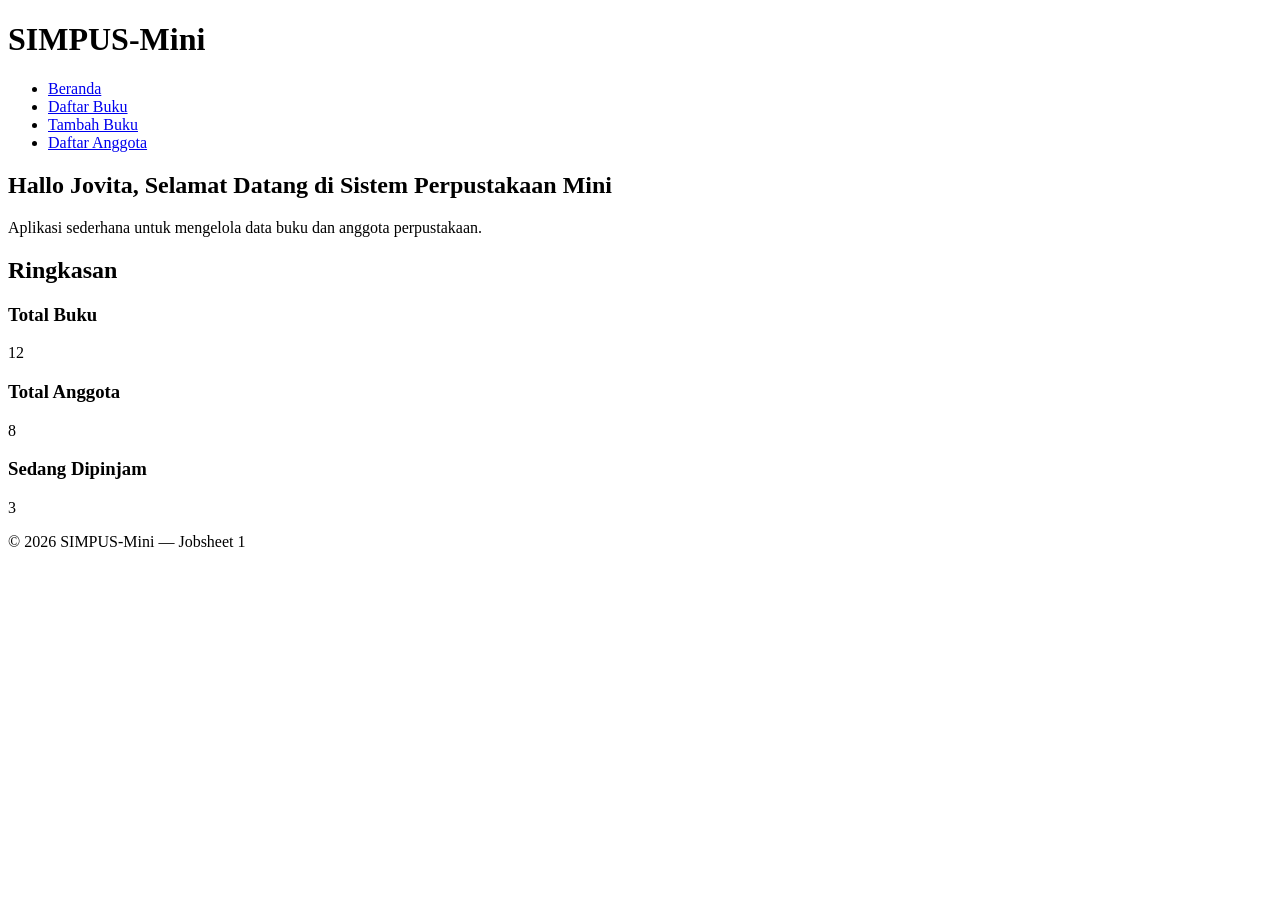
<file: jobsheet-01/index.html>
<!DOCTYPE html>
<html lang="id">
<head>
    <meta charset="UTF-8">
    <title>SIMPUS-Mini | Beranda</title>
</head>
<body>
    <header>
        <h1>SIMPUS-Mini</h1>
        <nav>
            <ul>
                <li><a href="index.html">Beranda</a></li>
                <li><a href="buku/list.html">Daftar Buku</a></li>
                <li><a href="buku/tambah.html">Tambah Buku</a></li>
                <li><a href="anggota/list.html">Daftar Anggota</a></li>
            </ul>
        </nav>
    </header>

    <main>
        <section>
            <h2>Hallo Jovita, Selamat Datang di Sistem Perpustakaan Mini</h2>
            <p>Aplikasi sederhana untuk mengelola data buku dan anggota perpustakaan.</p>
        </section>

        <section>
            <h2>Ringkasan</h2>
            <article>
                <h3>Total Buku</h3>
                <p>12</p>
            </article>
            <article>
                <h3>Total Anggota</h3>
                <p>8</p>
            </article>
            <article>
                <h3>Sedang Dipinjam</h3>
                <p>3</p>
            </article>
        </section>
    </main>

    <footer>
        <p>&copy; 2026 SIMPUS-Mini &mdash; Jobsheet 1</p>
    </footer>
</body>

</html>
</file>
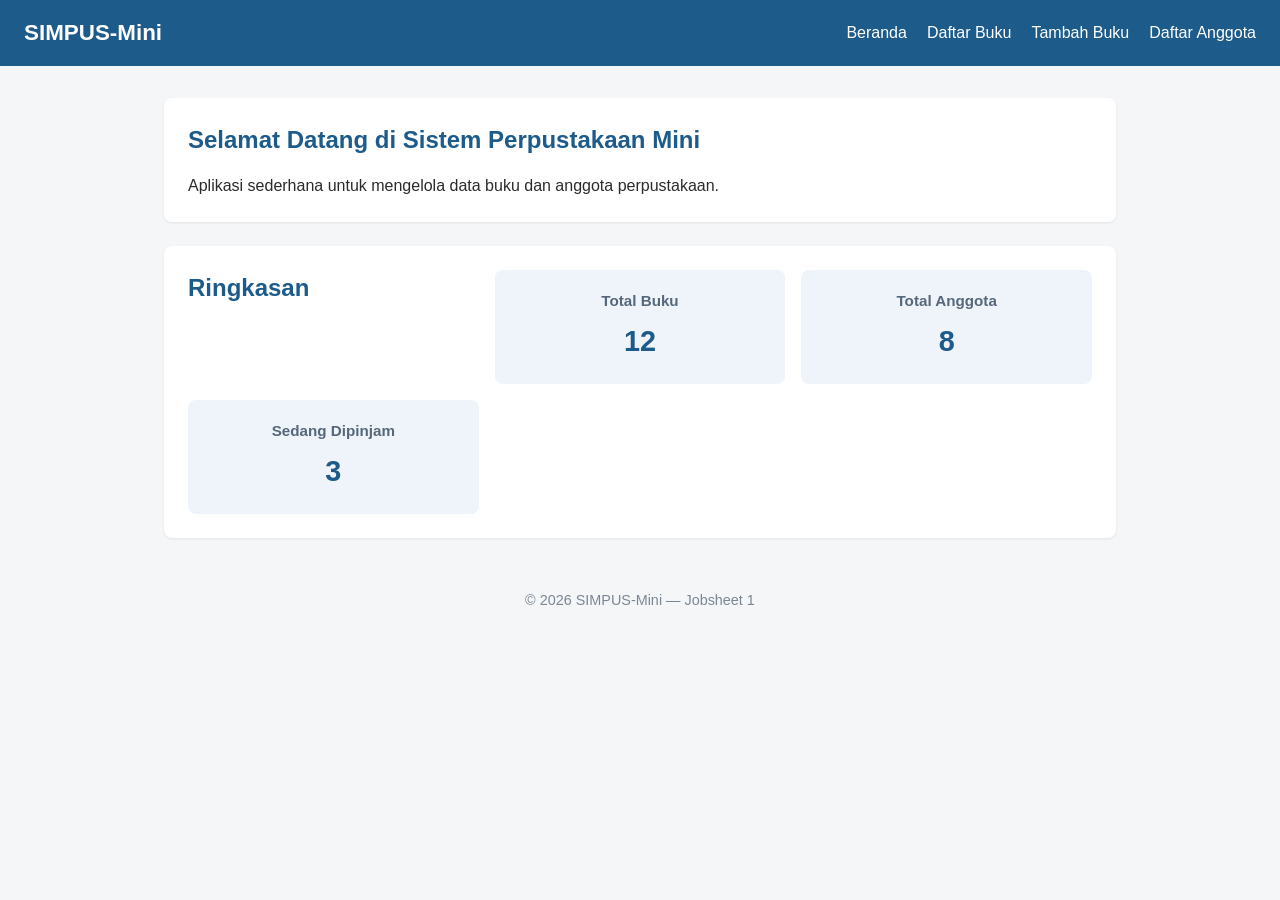
<file: jobsheet-02/index.html>
<!DOCTYPE html>
<html lang="id">
<head>
    <meta charset="UTF-8">
    <title>SIMPUS-Mini | Beranda</title>
    <link rel="stylesheet" href="assets/css/style.css">
</head>
<body>
    <header>
        <h1>SIMPUS-Mini</h1>
        <nav>
            <ul>
                <li><a href="index.html">Beranda</a></li>
                <li><a href="buku/list.html">Daftar Buku</a></li>
                <li><a href="buku/tambah.html">Tambah Buku</a></li>
                <li><a href="anggota/list.html">Daftar Anggota</a></li>
            </ul>
        </nav>
    </header>

    <main>
        <section>
            <h2>Selamat Datang di Sistem Perpustakaan Mini</h2>
            <p>Aplikasi sederhana untuk mengelola data buku dan anggota perpustakaan.</p>
        </section>

        <section>
            <h2>Ringkasan</h2>
            <article>
                <h3>Total Buku</h3>
                <p>12</p>
            </article>
            <article>
                <h3>Total Anggota</h3>
                <p>8</p>
            </article>
            <article>
                <h3>Sedang Dipinjam</h3>
                <p>3</p>
            </article>
        </section>
    </main>

    <footer>
        <p>&copy; 2026 SIMPUS-Mini &mdash; Jobsheet 1</p>
    </footer>
</body>
</html>
</file>
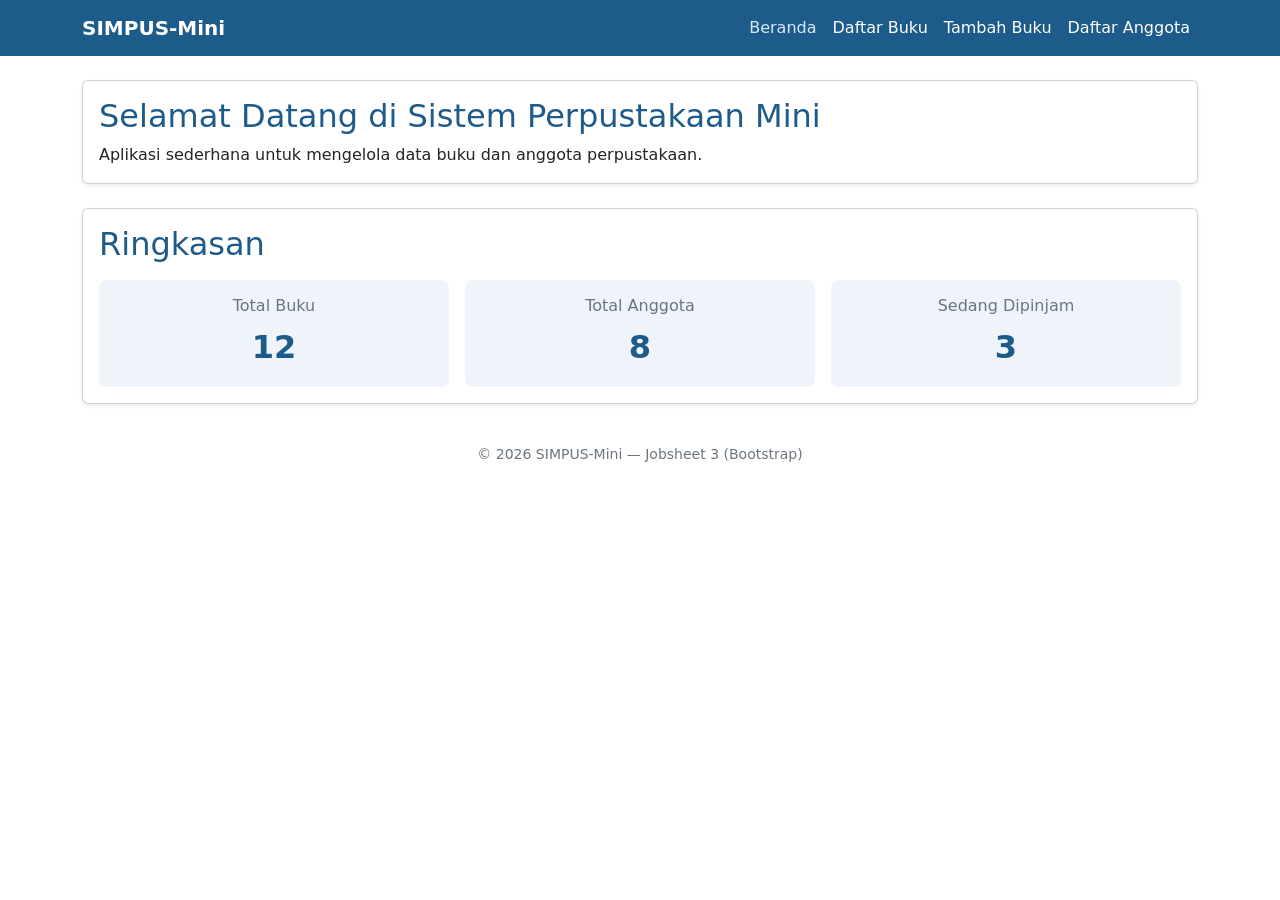
<file: jobsheet-03-bootstrap/index.html>
<!DOCTYPE html>
<html lang="id">

<head>
    <meta charset="UTF-8">
    <meta name="viewport" content="width=device-width, initial-scale=1">
    <title>SIMPUS-Mini | Beranda</title>
    <link href="https://cdn.jsdelivr.net/npm/bootstrap@5.3.3/dist/css/bootstrap.min.css" rel="stylesheet">
    <link rel="stylesheet" href="assets/css/style.css">
</head>

<body>
    <header class="navbar navbar-expand-lg navbar-dark" style="background-color:#1d5b8a;">
        <div class="container">
            <a class="navbar-brand fw-semibold" href="index.html">SIMPUS-Mini</a>
            <button class="navbar-toggler" type="button" data-bs-toggle="collapse" data-bs-target="#navMenu"
                aria-controls="navMenu" aria-expanded="false" aria-label="Toggle navigation">
                <span class="navbar-toggler-icon"></span>
            </button>
            <nav class="collapse navbar-collapse" id="navMenu">
                <ul class="navbar-nav ms-auto">
                    <li class="nav-item"><a class="nav-link active" href="index.html">Beranda</a></li>
                    <li class="nav-item"><a class="nav-link" href="buku/list.html">Daftar Buku</a></li>
                    <li class="nav-item"><a class="nav-link" href="buku/tambah.html">Tambah Buku</a></li>
                    <li class="nav-item"><a class="nav-link" href="anggota/list.html">Daftar Anggota</a></li>
                </ul>
            </nav>
        </div>
    </header>

    <main class="container my-4">
        <section class="card shadow-sm mb-4">
            <div class="card-body">
                <h2 class="card-title" style="color:#1d5b8a;">Selamat Datang di Sistem Perpustakaan Mini</h2>
                <p class="card-text mb-0">Aplikasi sederhana untuk mengelola data buku dan anggota perpustakaan.</p>
            </div>
        </section>

        <section class="card shadow-sm mb-4">
            <div class="card-body">
                <h2 class="card-title mb-3" style="color:#1d5b8a;">Ringkasan</h2>
                <div class="row g-3 text-center">
                    <div class="col-12 col-md-4">
                        <div class="p-3 rounded-3" style="background-color:#eef4fa;">
                            <h3 class="h6 text-secondary">Total Buku</h3>
                            <p class="fs-2 fw-bold mb-0" style="color:#1d5b8a;">12</p>
                        </div>
                    </div>
                    <div class="col-12 col-md-4">
                        <div class="p-3 rounded-3" style="background-color:#eef4fa;">
                            <h3 class="h6 text-secondary">Total Anggota</h3>
                            <p class="fs-2 fw-bold mb-0" style="color:#1d5b8a;">8</p>
                        </div>
                    </div>
                    <div class="col-12 col-md-4">
                        <div class="p-3 rounded-3" style="background-color:#eef4fa;">
                            <h3 class="h6 text-secondary">Sedang Dipinjam</h3>
                            <p class="fs-2 fw-bold mb-0" style="color:#1d5b8a;">3</p>
                        </div>
                    </div>
                </div>
            </div>
        </section>
    </main>

    <footer class="text-center text-secondary py-3 small">
        <p class="mb-0">&copy; 2026 SIMPUS-Mini &mdash; Jobsheet 3 (Bootstrap)</p>
    </footer>

    <script src="https://cdn.jsdelivr.net/npm/bootstrap@5.3.3/dist/js/bootstrap.bundle.min.js"></script>
</body>

</html>
</file>
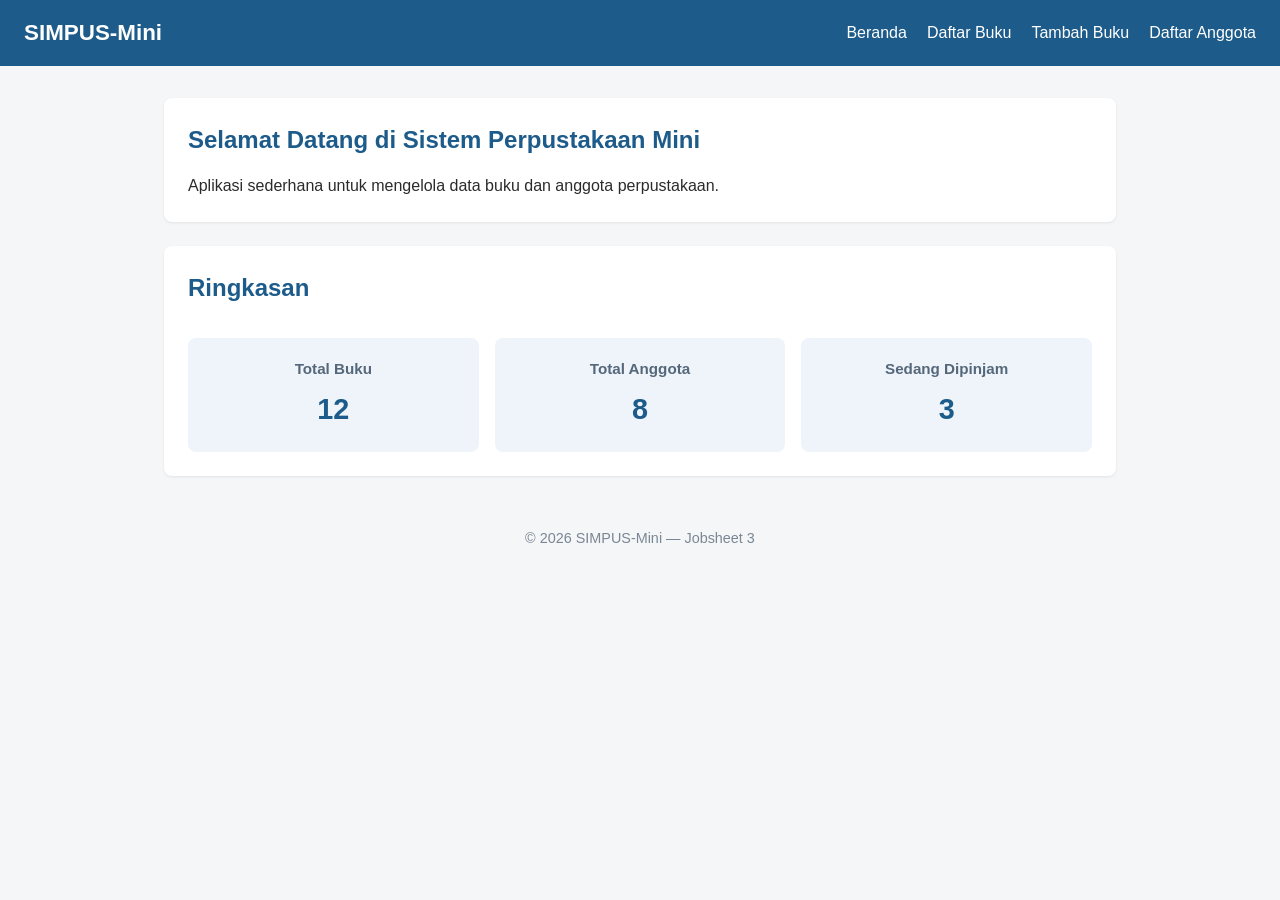
<file: jobsheet-03/index.html>
<!DOCTYPE html>
<html lang="id">
<head>
    <meta charset="UTF-8">
    <meta name="viewport" content="width=device-width, initial-scale=1">
    <title>SIMPUS-Mini | Beranda</title>
    <link rel="stylesheet" href="assets/css/style.css">
</head>
<body>
    <header>
        <h1>SIMPUS-Mini</h1>
        <input type="checkbox" id="nav-toggle" class="nav-toggle">
        <label for="nav-toggle" class="nav-toggle-label">&#9776;</label>
        <nav>
            <ul>
                <li><a href="index.html">Beranda</a></li>
                <li><a href="buku/list.html">Daftar Buku</a></li>
                <li><a href="buku/tambah.html">Tambah Buku</a></li>
                <li><a href="anggota/list.html">Daftar Anggota</a></li>
            </ul>
        </nav>
    </header>

    <main>
        <section>
            <h2>Selamat Datang di Sistem Perpustakaan Mini</h2>
            <p>Aplikasi sederhana untuk mengelola data buku dan anggota perpustakaan.</p>
        </section>

        <section>
            <h2>Ringkasan</h2>
            <div style="grid-column: 3;"></div>
            <article>
                <h3>Total Buku</h3>
                <p>12</p>
            </article>
            <article>
                <h3>Total Anggota</h3>
                <p>8</p>
            </article>
            <article>
                <h3>Sedang Dipinjam</h3>
                <p>3</p>
            </article>
        </section>
    </main>

    <footer>
        <p>&copy; 2026 SIMPUS-Mini &mdash; Jobsheet 3</p>
    </footer>
</body>
</html>
</file>
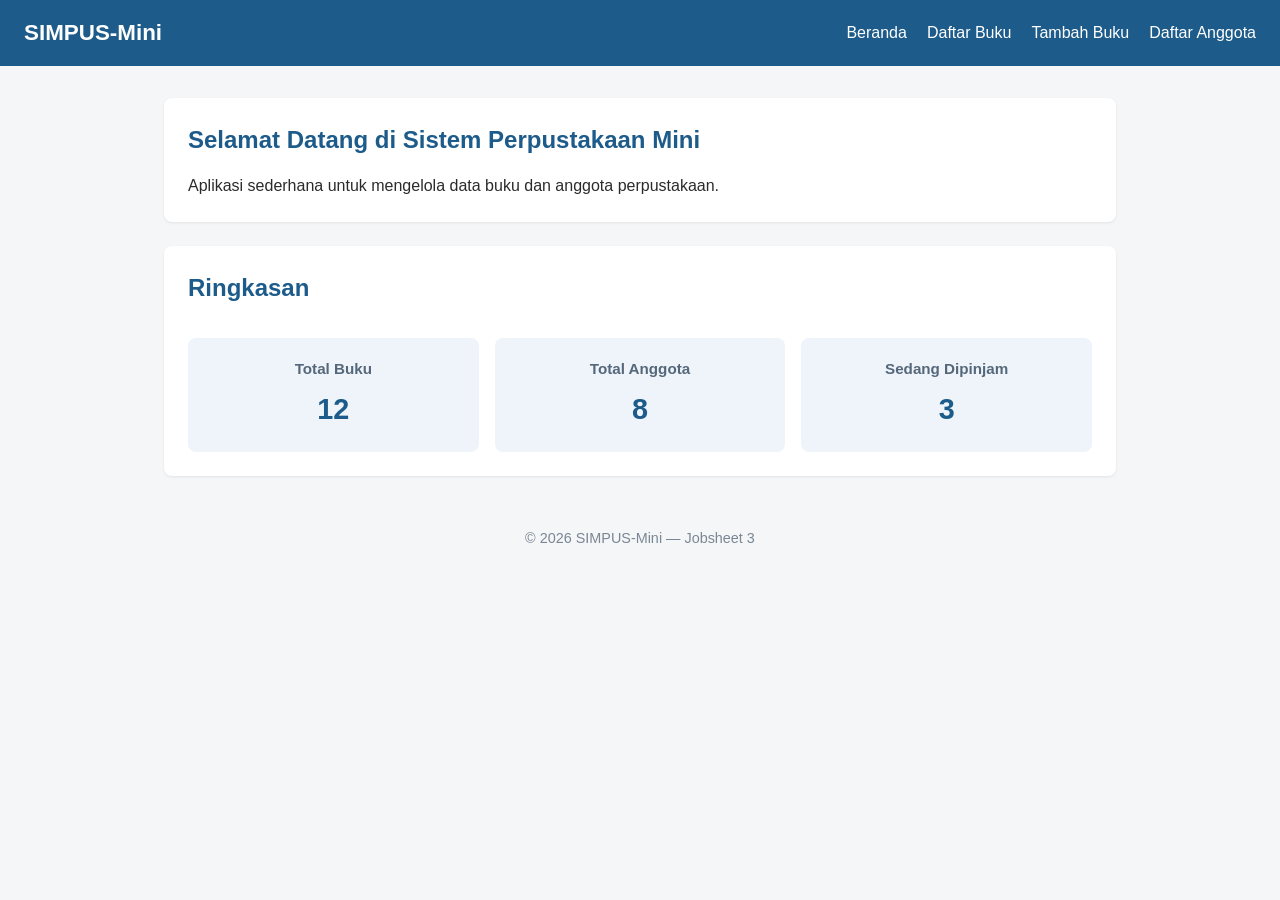
<file: jobsheet-04/index.html>
<!DOCTYPE html>
<html lang="id">
<head>
    <meta charset="UTF-8">
    <meta name="viewport" content="width=device-width, initial-scale=1">
    <title>test domain</title>
    <link rel="stylesheet" href="assets/css/style.css">
</head>
<body>
    <header>
        <h1>SIMPUS-Mini</h1>
        <input type="checkbox" id="nav-toggle" class="nav-toggle">
        <label for="nav-toggle" class="nav-toggle-label">&#9776;</label>
        <nav>
            <ul>
                <li><a href="index.html">Beranda</a></li>
                <li><a href="buku/list.html">Daftar Buku</a></li>
                <li><a href="buku/tambah.html">Tambah Buku</a></li>
                <li><a href="anggota/list.html">Daftar Anggota</a></li>
            </ul>
        </nav>
    </header>

    <main>
        <section>
            <h2>Selamat Datang di Sistem Perpustakaan Mini</h2>
            <p>Aplikasi sederhana untuk mengelola data buku dan anggota perpustakaan.</p>
        </section>

        <section>
            <h2>Ringkasan</h2>
            <div style="grid-column: 3;"></div>
            <article>
                <h3>Total Buku</h3>
                <p>12</p>
            </article>
            <article>
                <h3>Total Anggota</h3>
                <p>8</p>
            </article>
            <article>
                <h3>Sedang Dipinjam</h3>
                <p>3</p>
            </article>
        </section>
    </main>

    <footer>
        <p>&copy; 2026 SIMPUS-Mini &mdash; Jobsheet 3</p>
    </footer>
</body>
</html>
</file>
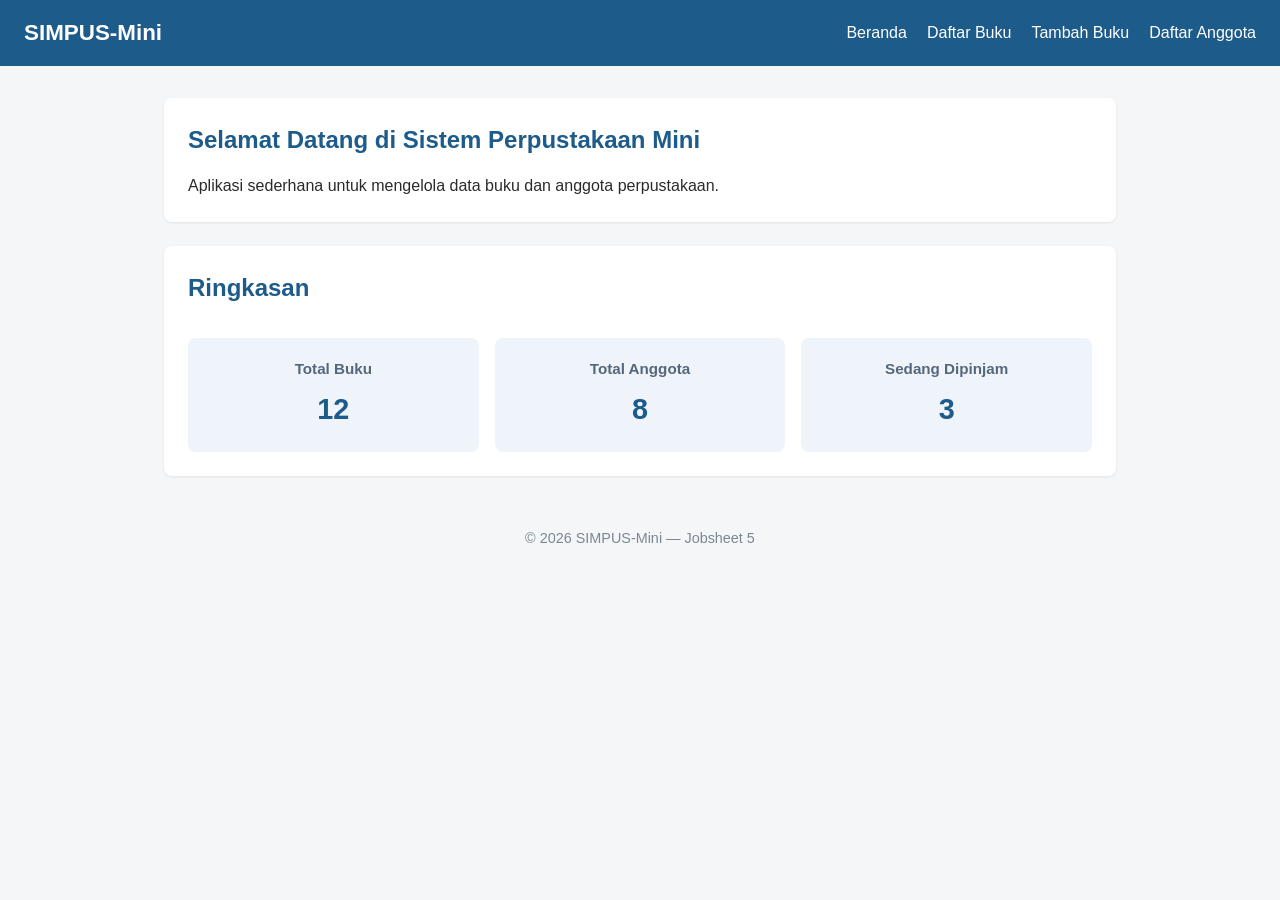
<file: jobsheet-05/index.html>
<!DOCTYPE html>
<html lang="id">
<head>
    <meta charset="UTF-8">
    <meta name="viewport" content="width=device-width, initial-scale=1">
    <title>SIMPUS-Mini | Beranda</title>
    <link rel="stylesheet" href="assets/css/style.css">
</head>
<body>
    <header>
        <h1>SIMPUS-Mini</h1>
        <button type="button" id="nav-toggle-btn" class="nav-toggle-label" aria-label="Menu">&#9776;</button>
        <nav>
            <ul>
                <li><a href="index.html">Beranda</a></li>
                <li><a href="buku/list.html">Daftar Buku</a></li>
                <li><a href="buku/tambah.html">Tambah Buku</a></li>
                <li><a href="anggota/list.html">Daftar Anggota</a></li>
            </ul>
        </nav>
    </header>

    <main>
        <section>
            <h2>Selamat Datang di Sistem Perpustakaan Mini</h2>
            <p>Aplikasi sederhana untuk mengelola data buku dan anggota perpustakaan.</p>
        </section>

        <section>
            <h2>Ringkasan</h2>
            <div style="grid-column: 3;"></div>
            <article>
                <h3>Total Buku</h3>
                <p>12</p>
            </article>
            <article>
                <h3>Total Anggota</h3>
                <p>8</p>
            </article>
            <article>
                <h3>Sedang Dipinjam</h3>
                <p>3</p>
            </article>
        </section>
    </main>

    <footer>
        <p>&copy; 2026 SIMPUS-Mini &mdash; Jobsheet 5</p>
    </footer>
    <script src="assets/js/app.js"></script>
</body>
</html>
</file>
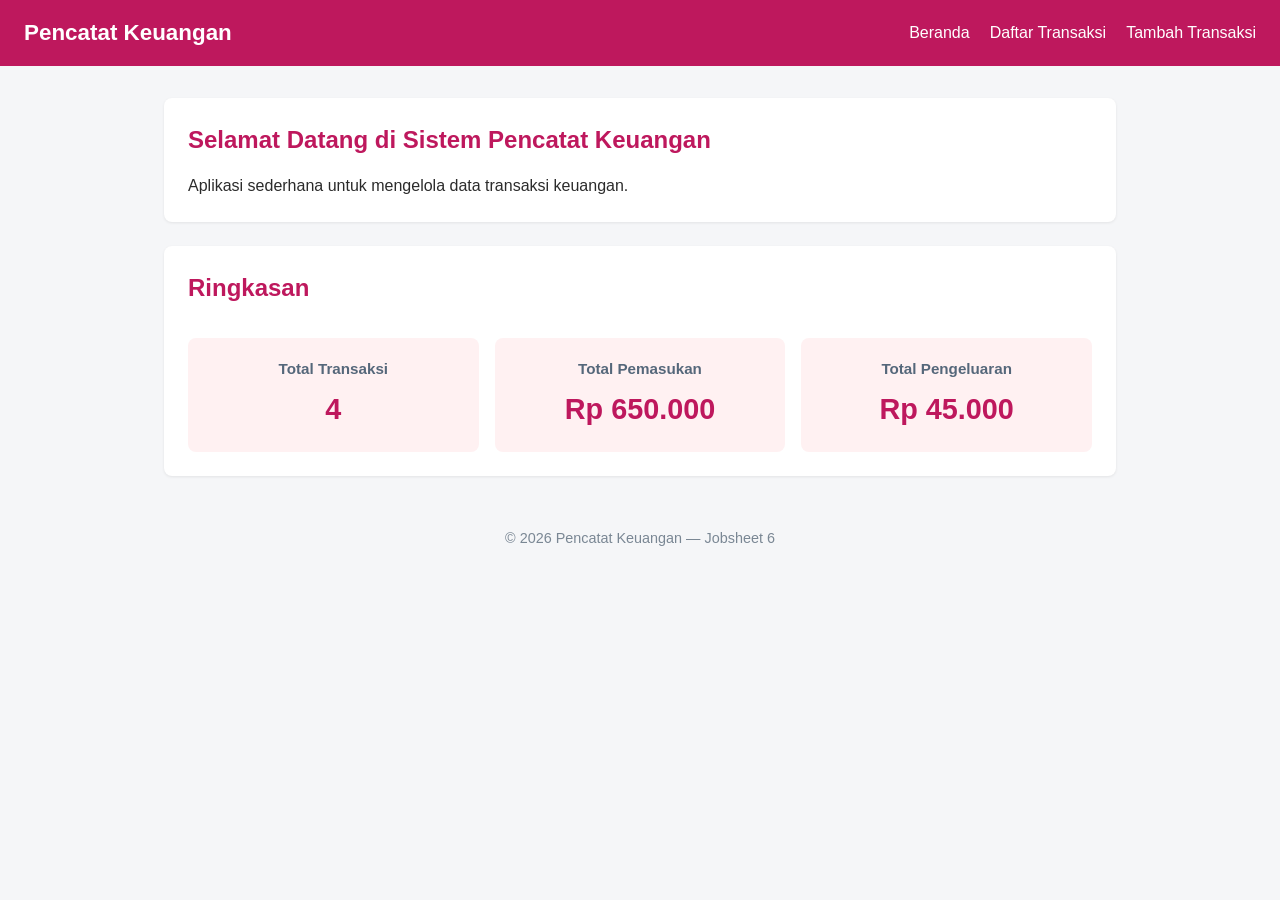
<file: jobsheet-06-modif/index.html>
<!DOCTYPE html>
<html lang="id">
<head>
    <meta charset="UTF-8">
    <meta name="viewport" content="width=device-width, initial-scale=1">
    <title>Pencatat Keuangan | Beranda</title>
    <link rel="stylesheet" href="assets/css/style.css">
</head>
<body>
    <header>
        <h1>Pencatat Keuangan</h1>
        <button type="button" id="nav-toggle-btn" class="nav-toggle-label" aria-label="Menu">&#9776;</button>
        <nav>
            <ul>
                <li><a href="index.html">Beranda</a></li>
                <li><a href="transaksi/list.html">Daftar Transaksi</a></li>
                <li><a href="transaksi/tambah.html">Tambah Transaksi</a></li>
            </ul>
        </nav>
    </header>

    <main>
        <section>
            <h2>Selamat Datang di Sistem Pencatat Keuangan</h2>
            <p>Aplikasi sederhana untuk mengelola data transaksi keuangan.</p>
        </section>

        <section>
            <h2>Ringkasan</h2>
            <div style="grid-column: 3;"></div>
           <article>
                <h3>Total Transaksi</h3>
                <p id="total-transaksi">4</p>
            </article>
            <article>
                <h3>Total Pemasukan</h3>
                <p id="total-pemasukan">Rp 650.000</p>
            </article>
            <article>
                <h3>Total Pengeluaran</h3>
                <p id="total-pengeluaran">Rp 45.000</p>
            </article>
        </section>
    </main>

    <footer>
        <p>&copy; 2026 Pencatat Keuangan &mdash; Jobsheet 6</p>
    </footer>
    <script src="assets/js/app.js"></script>
</body>
</html>
</file>
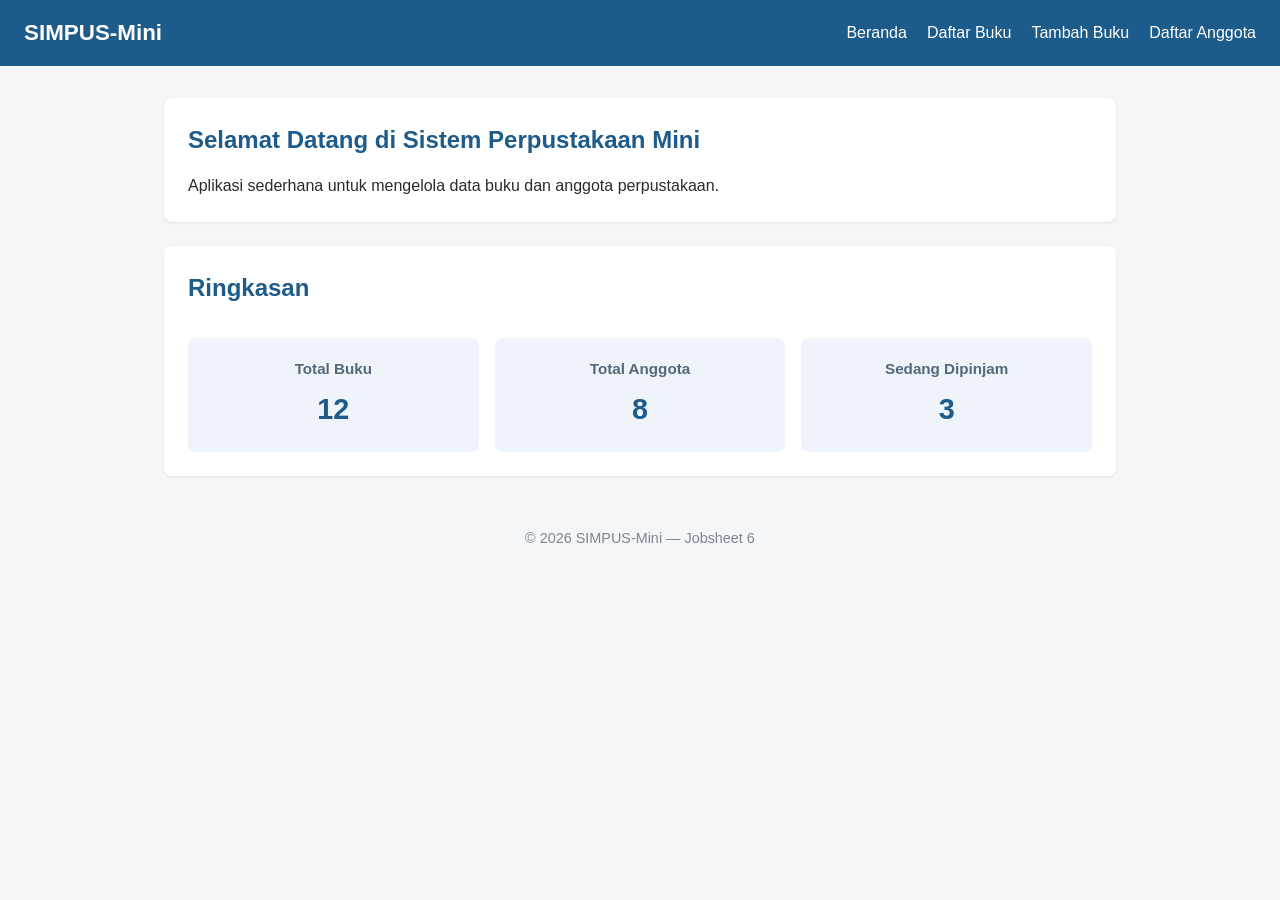
<file: jobsheet-06/index.html>
<!DOCTYPE html>
<html lang="id">
<head>
    <meta charset="UTF-8">
    <meta name="viewport" content="width=device-width, initial-scale=1">
    <title>SIMPUS-Mini | Beranda</title>
    <link rel="stylesheet" href="assets/css/style.css">
</head>
<body>
    <header>
        <h1>SIMPUS-Mini</h1>
        <button type="button" id="nav-toggle-btn" class="nav-toggle-label" aria-label="Menu">&#9776;</button>
        <nav>
            <ul>
                <li><a href="index.html">Beranda</a></li>
                <li><a href="buku/list.html">Daftar Buku</a></li>
                <li><a href="buku/tambah.html">Tambah Buku</a></li>
                <li><a href="anggota/list.html">Daftar Anggota</a></li>
            </ul>
        </nav>
    </header>

    <main>
        <section>
            <h2>Selamat Datang di Sistem Perpustakaan Mini</h2>
            <p>Aplikasi sederhana untuk mengelola data buku dan anggota perpustakaan.</p>
        </section>

        <section>
            <h2>Ringkasan</h2>
            <div style="grid-column: 3;"></div>
            <article>
                <h3>Total Buku</h3>
                <p>12</p>
            </article>
            <article>
                <h3>Total Anggota</h3>
                <p>8</p>
            </article>
            <article>
                <h3>Sedang Dipinjam</h3>
                <p>3</p>
            </article>
        </section>
    </main>

    <footer>
        <p>&copy; 2026 SIMPUS-Mini &mdash; Jobsheet 6</p>
    </footer>
    <script src="assets/js/app.js"></script>
</body>
</html>
</file>
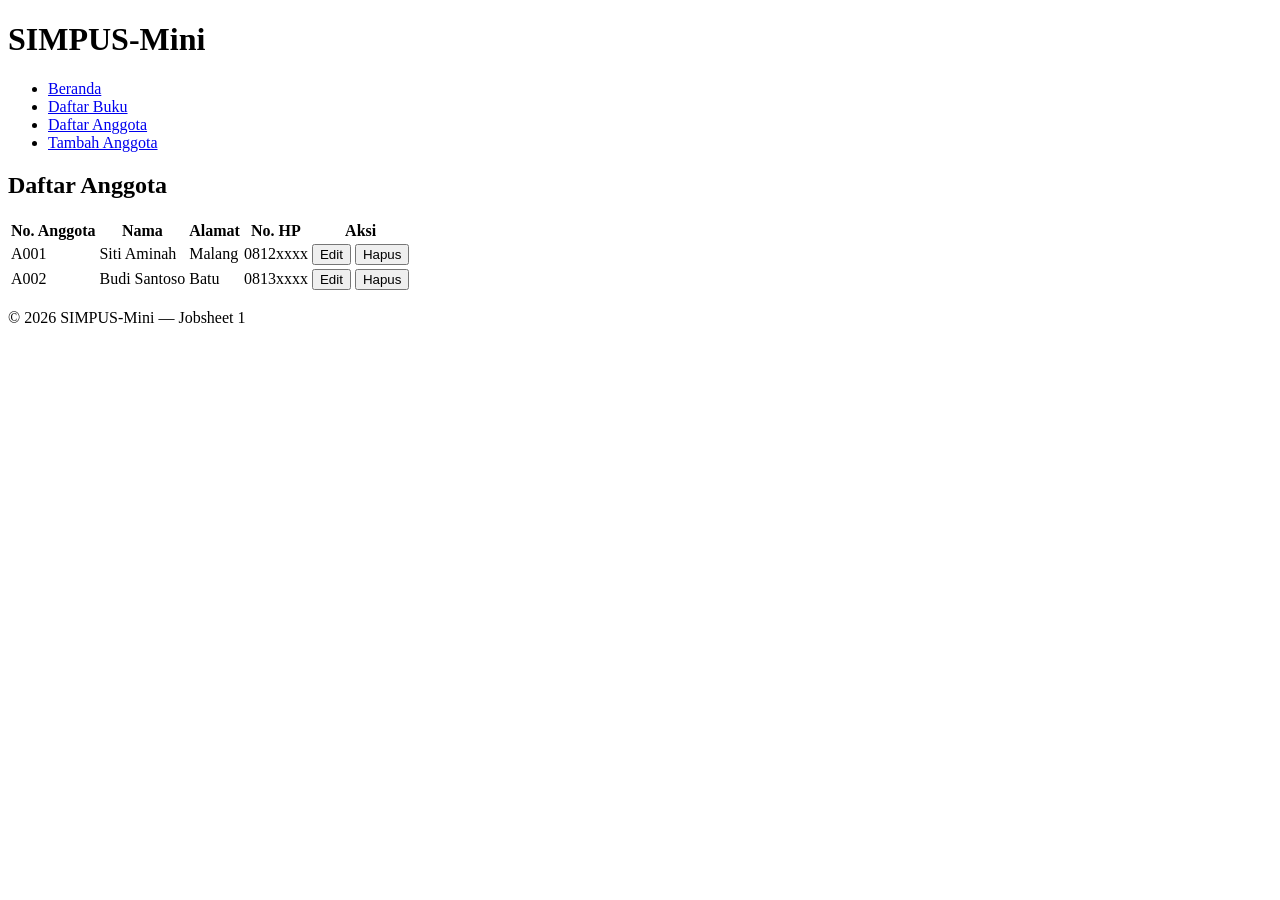
<file: jobsheet-01/anggota/list.html>
<!DOCTYPE html>
<html lang="id">
<head>
    <meta charset="UTF-8">
    <title>SIMPUS-Mini | Daftar Anggota</title>
</head>
<body>
    <header>
        <h1>SIMPUS-Mini</h1>
        <nav>
            <ul>
                <li><a href="../index.html">Beranda</a></li>
                <li><a href="../buku/list.html">Daftar Buku</a></li>
                <li><a href="list.html">Daftar Anggota</a></li>
                <li><a href="tambah.html">Tambah Anggota</a></li>
            </ul>
        </nav>
    </header>

    <main>
        <section>
            <h2>Daftar Anggota</h2>
            <table>
                <thead>
                    <tr>
                        <th>No. Anggota</th>
                        <th>Nama</th>
                        <th>Alamat</th>
                        <th>No. HP</th>
                        <th>Aksi</th>
                    </tr>
                </thead>
                <tbody>
                    <tr>
                        <td>A001</td>
                        <td>Siti Aminah</td>
                        <td>Malang</td>
                        <td>0812xxxx</td>
                        <td>
                            <button type="button">Edit</button>
                            <button type="button">Hapus</button>
                        </td>
                    </tr>
                    <tr>
                        <td>A002</td>
                        <td>Budi Santoso</td>
                        <td>Batu</td>
                        <td>0813xxxx</td>
                        <td>
                            <button type="button">Edit</button>
                            <button type="button">Hapus</button>
                        </td>
                    </tr>
                </tbody>
            </table>
        </section>
    </main>

    <footer>
        <p>&copy; 2026 SIMPUS-Mini &mdash; Jobsheet 1</p>
    </footer>
</body>
</html>
</file>
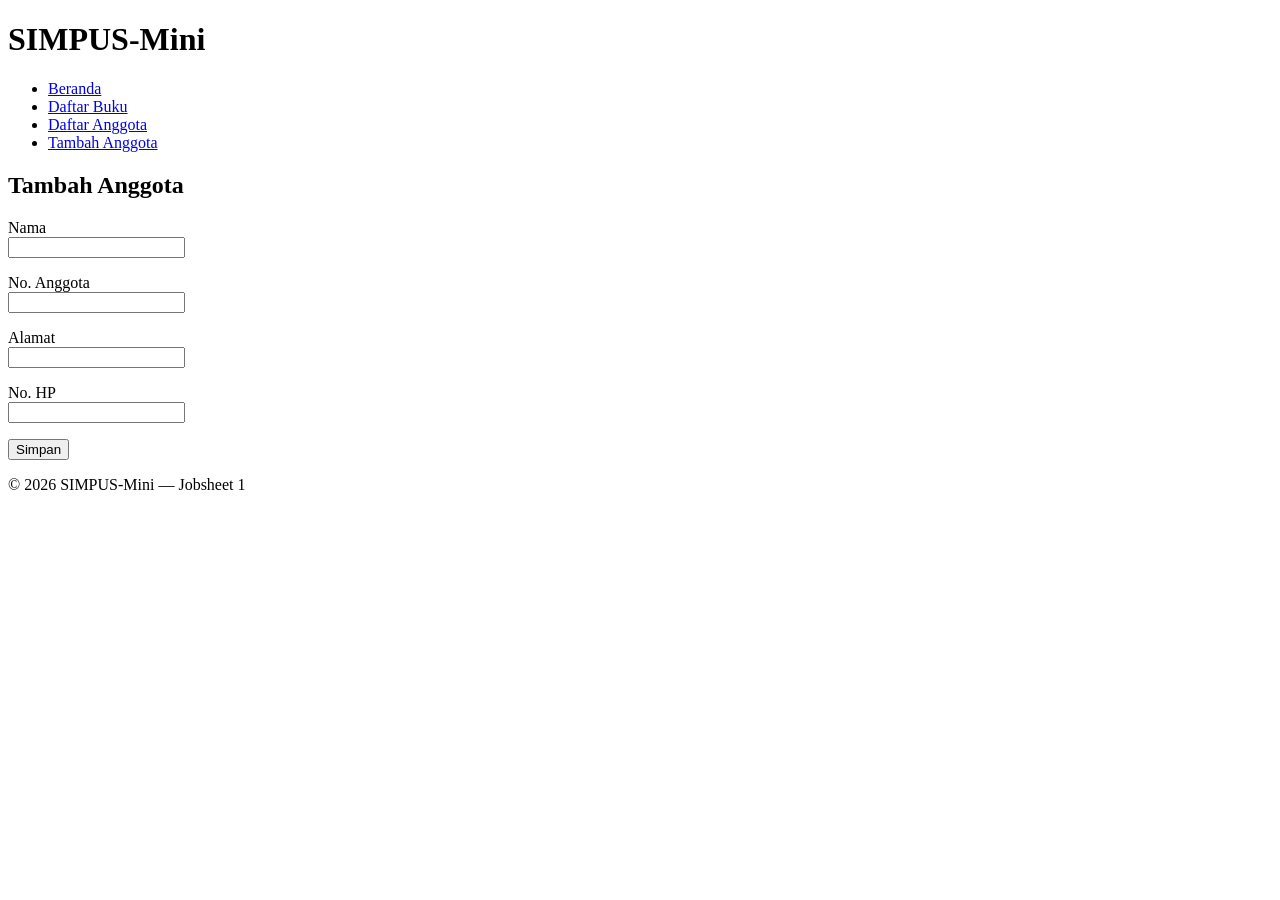
<file: jobsheet-01/anggota/tambah.html>
<!DOCTYPE html>
<html lang="id">
<head>
    <meta charset="UTF-8">
    <title>SIMPUS-Mini | Tambah Anggota</title>
</head>
<body>
    <header>
        <h1>SIMPUS-Mini</h1>
        <nav>
            <ul>
                <li><a href="../index.html">Beranda</a></li>
                <li><a href="../buku/list.html">Daftar Buku</a></li>
                <li><a href="list.html">Daftar Anggota</a></li>
                <li><a href="tambah.html">Tambah Anggota</a></li>
            </ul>
        </nav>
    </header>

    <main>
        <section>
            <h2>Tambah Anggota</h2>
            <form>
                <p>
                    <label for="nama">Nama</label><br>
                    <input type="text" id="nama" name="nama" required>
                </p>
                <p>
                    <label for="no_anggota">No. Anggota</label><br>
                    <input type="text" id="no_anggota" name="no_anggota" required>
                </p>
                <p>
                    <label for="alamat">Alamat</label><br>
                    <input type="text" id="alamat" name="alamat">
                </p>
                <p>
                    <label for="no_hp">No. HP</label><br>
                    <input type="text" id="no_hp" name="no_hp">
                </p>
                <p>
                    <button type="submit">Simpan</button>
                </p>
            </form>
        </section>
    </main>

    <footer>
        <p>&copy; 2026 SIMPUS-Mini &mdash; Jobsheet 1</p>
    </footer>
</body>
</html>
</file>
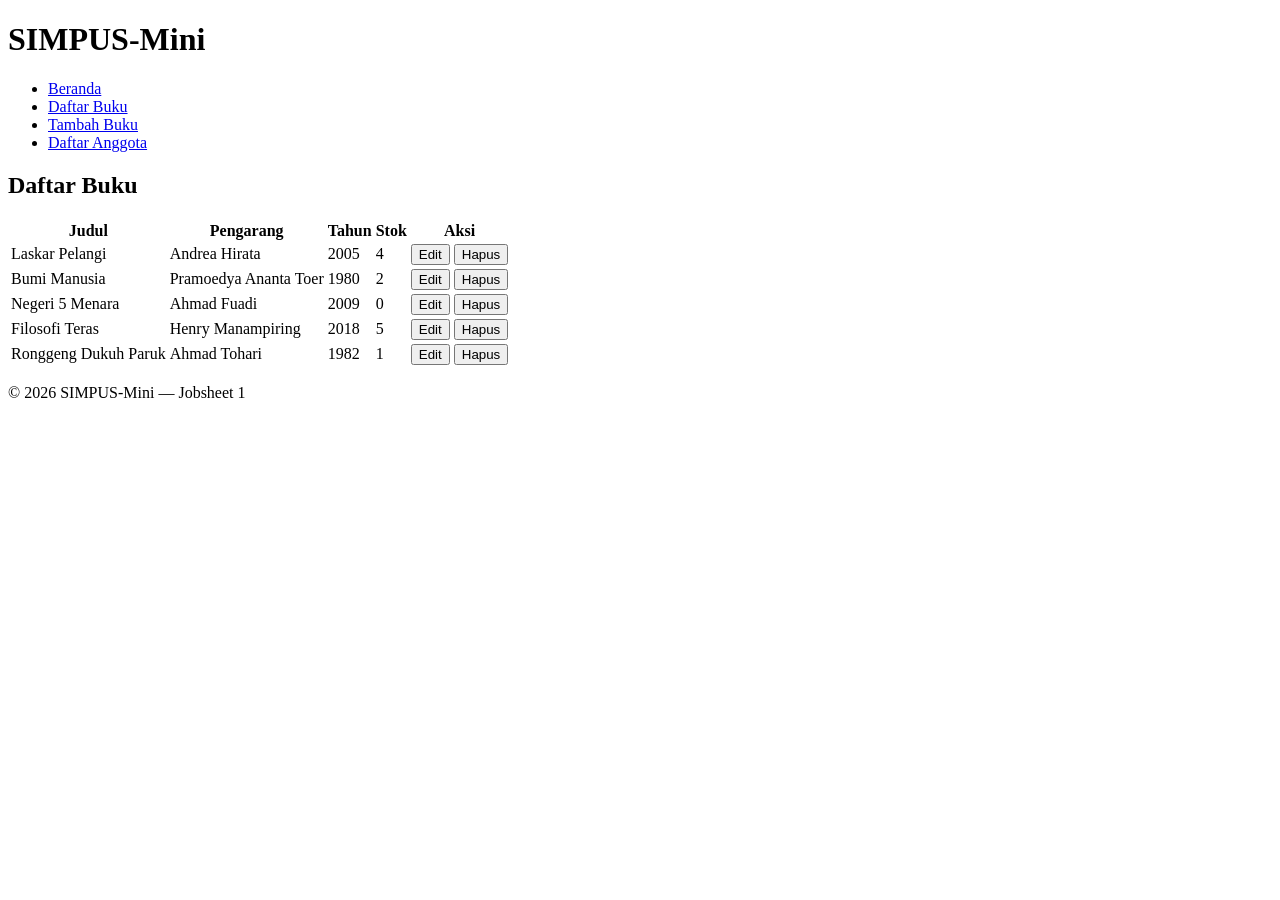
<file: jobsheet-01/buku/list.html>
<!DOCTYPE html>
<html lang="id">
<head>
    <meta charset="UTF-8">
    <title>SIMPUS-Mini | Daftar Buku</title>
</head>
<body>
    <header>
        <h1>SIMPUS-Mini</h1>
        <nav>
            <ul>
                <li><a href="../index.html">Beranda</a></li>
                <li><a href="list.html">Daftar Buku</a></li>
                <li><a href="tambah.html">Tambah Buku</a></li>
                <li><a href="../anggota/list.html">Daftar Anggota</a></li>
            </ul>
        </nav>
    </header>
    <main>
        <section>
            <h2>Daftar Buku</h2>
            <table>
                <thead>
                    <tr>
                        <th>Judul</th>
                        <th>Pengarang</th>
                        <th>Tahun</th>
                        <th>Stok</th>
                        <th>Aksi</th>
                    </tr>
                </thead>
                <tbody>
                    <tr>
                        <td>Laskar Pelangi</td>
                        <td>Andrea Hirata</td>
                        <td>2005</td>
                        <td>4</td>
                        <td>
                            <button type="button">Edit</button>
                            <button type="button">Hapus</button>
                        </td>
                    </tr>
                    <tr>
                        <td>Bumi Manusia</td>
                        <td>Pramoedya Ananta Toer</td>
                        <td>1980</td>
                        <td>2</td>
                        <td>
                            <button type="button">Edit</button>
                            <button type="button">Hapus</button>
                        </td>
                    </tr>
                    <tr>
                        <td>Negeri 5 Menara</td>
                        <td>Ahmad Fuadi</td>
                        <td>2009</td>
                        <td>0</td>
                        <td>
                            <button type="button">Edit</button>
                            <button type="button">Hapus</button>
                        </td>
                    </tr>
                    <tr>
                        <td>Filosofi Teras</td>
                        <td>Henry Manampiring</td>
                        <td>2018</td>
                        <td>5</td>
                        <td>
                            <button type="button">Edit</button>
                            <button type="button">Hapus</button>
                        </td>
                    </tr>
                    <tr>
                        <td>Ronggeng Dukuh Paruk</td>
                        <td>Ahmad Tohari</td>
                        <td>1982</td>
                        <td>1</td>
                        <td>
                            <button type="button">Edit</button>
                            <button type="button">Hapus</button>
                        </td>
                    </tr>
                </tbody>
            </table>
        </section>
    </main>

    <footer>
        <p>&copy; 2026 SIMPUS-Mini &mdash; Jobsheet 1</p>
    </footer>
</body>
</file>
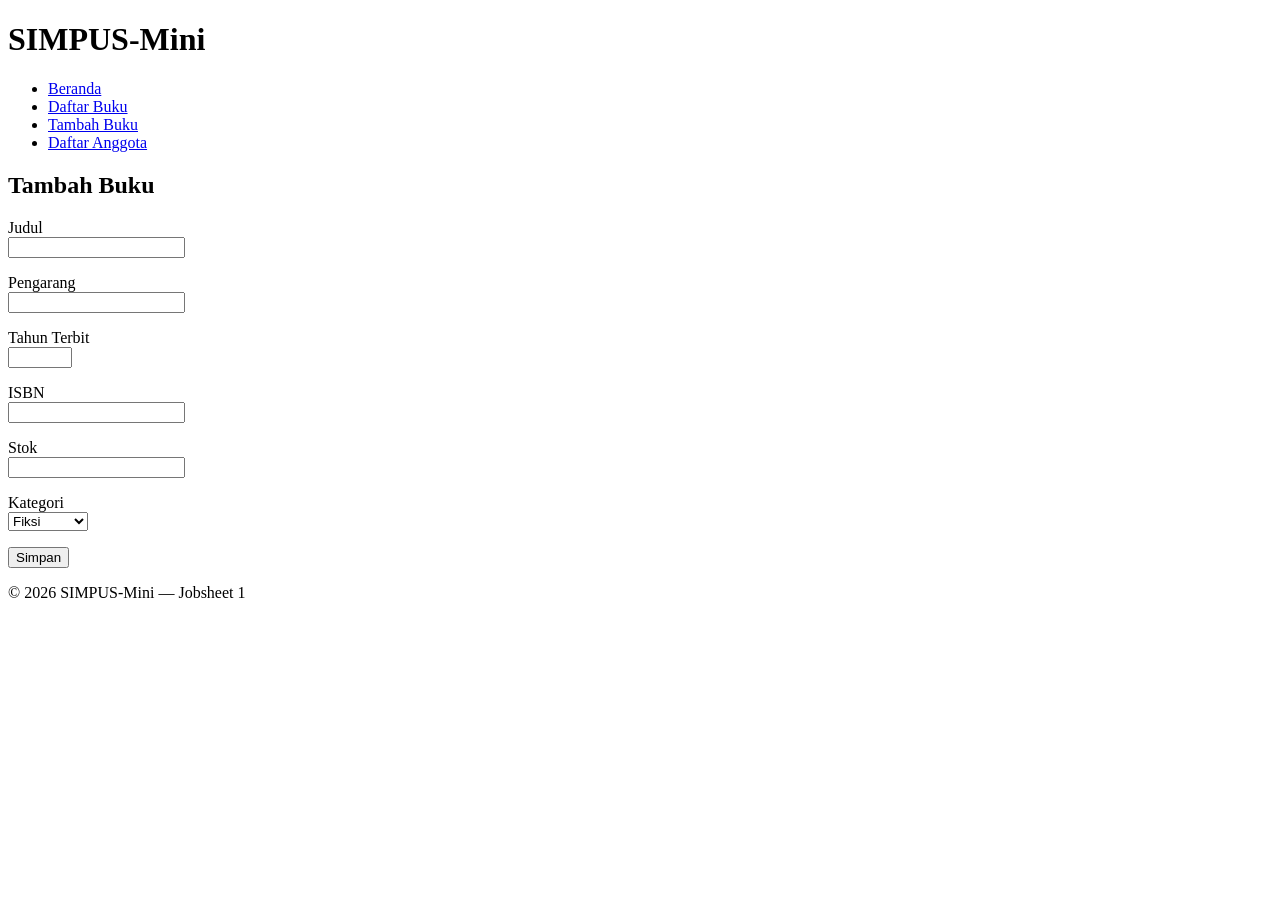
<file: jobsheet-01/buku/tambah.html>
<!DOCTYPE html>
<html lang="id">
<head>
    <meta charset="UTF-8">
    <title>SIMPUS-Mini | Tambah Buku</title>
</head>
<body>
    <header>
        <h1>SIMPUS-Mini</h1>
        <nav>
            <ul>
                <li><a href="../index.html">Beranda</a></li>
                <li><a href="list.html">Daftar Buku</a></li>
                <li><a href="tambah.html">Tambah Buku</a></li>
                <li><a href="../anggota/list.html">Daftar Anggota</a></li>
            </ul>
        </nav>
    </header>

    <main>
        <section>
            <h2>Tambah Buku</h2>
            <form>
                <p>
                    <label for="judul">Judul</label><br>
                    <input type="text" id="judul" name="judul" required>
                </p>
                <p>
                    <label for="pengarang">Pengarang</label><br>
                    <input type="text" id="pengarang" name="pengarang" required>
                </p>
                <p>
                    <label for="tahun">Tahun Terbit</label><br>
                    <input type="number" id="tahun" name="tahun" min="1900" max="2026" required>
                </p>
                <p>
                    <label for="isbn">ISBN</label><br>
                    <input type="text" id="isbn" name="isbn">
                </p>
                <p>
                    <label for="stok">Stok</label><br>
                    <input type="number" id="stok" name="stok" min="0" required>
                </p>
                <p>
                    <label for="kategori">Kategori</label><br>
                    <select id="kategori" name="kategori">
                        <option value="fiksi">Fiksi</option>
                        <option value="non-fiksi">Non-Fiksi</option>
                        <option value="referensi">Referensi</option>
                    </select>
                </p>
                <p>
                    <button type="submit">Simpan</button>
                </p>
            </form>
        </section>
    </main>

    <footer>
        <p>&copy; 2026 SIMPUS-Mini &mdash; Jobsheet 1</p>
    </footer>
</body>
</html>
</file>
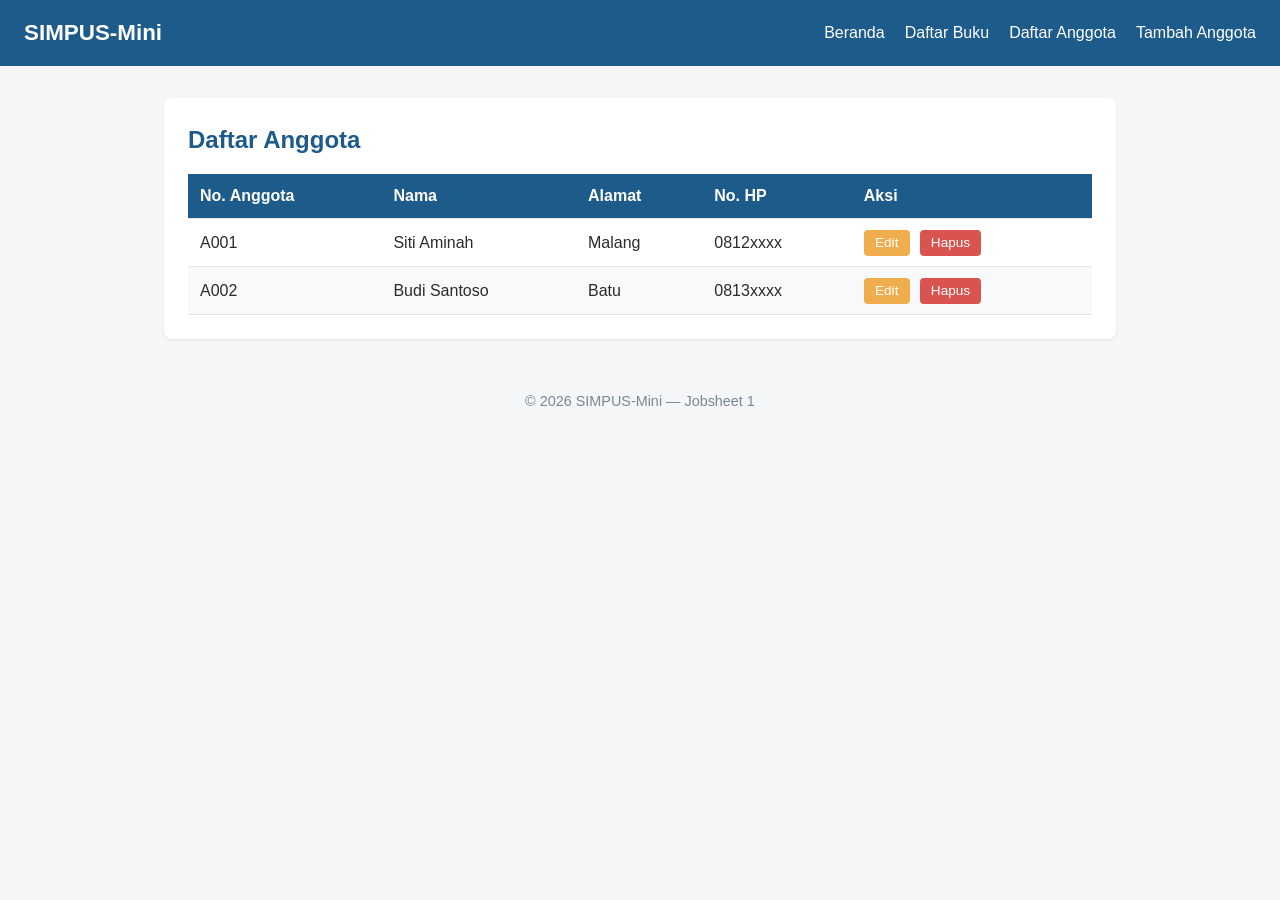
<file: jobsheet-02/anggota/list.html>
<!DOCTYPE html>
<html lang="id">
<head>
    <meta charset="UTF-8">
    <title>SIMPUS-Mini | Daftar Anggota</title>
    <link rel="stylesheet" href="../assets/css/style.css">
</head>
<body>
    <header>
        <h1>SIMPUS-Mini</h1>
        <nav>
            <ul>
                <li><a href="../index.html">Beranda</a></li>
                <li><a href="../buku/list.html">Daftar Buku</a></li>
                <li><a href="list.html">Daftar Anggota</a></li>
                <li><a href="tambah.html">Tambah Anggota</a></li>
            </ul>
        </nav>
    </header>

    <main>
        <section>
            <h2>Daftar Anggota</h2>
            <table>
                <thead>
                    <tr>
                        <th>No. Anggota</th>
                        <th>Nama</th>
                        <th>Alamat</th>
                        <th>No. HP</th>
                        <th>Aksi</th>
                    </tr>
                </thead>
                <tbody>
                    <tr>
                        <td>A001</td>
                        <td>Siti Aminah</td>
                        <td>Malang</td>
                        <td>0812xxxx</td>
                        <td>
                            <button type="button">Edit</button>
                            <button type="button">Hapus</button>
                        </td>
                    </tr>
                    <tr>
                        <td>A002</td>
                        <td>Budi Santoso</td>
                        <td>Batu</td>
                        <td>0813xxxx</td>
                        <td>
                            <button type="button">Edit</button>
                            <button type="button">Hapus</button>
                        </td>
                    </tr>
                </tbody>
            </table>
        </section>
    </main>

    <footer>
        <p>&copy; 2026 SIMPUS-Mini &mdash; Jobsheet 1</p>
    </footer>
</body>
</html>
</file>
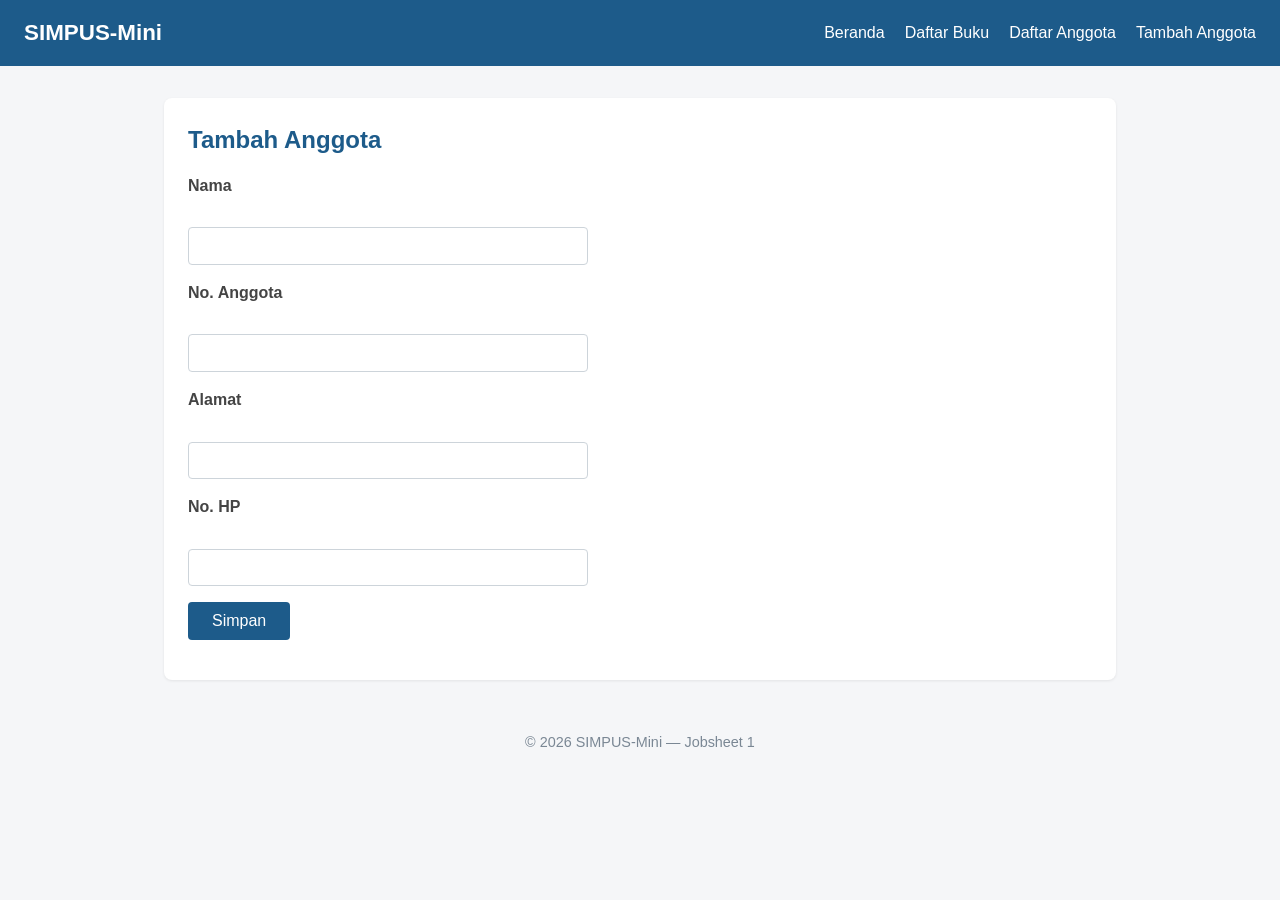
<file: jobsheet-02/anggota/tambah.html>
<!DOCTYPE html>
<html lang="id">
<head>
    <meta charset="UTF-8">
    <title>SIMPUS-Mini | Tambah Anggota</title>
    <link rel="stylesheet" href="../assets/css/style.css">
</head>
<body>
    <header>
        <h1>SIMPUS-Mini</h1>
        <nav>
            <ul>
                <li><a href="../index.html">Beranda</a></li>
                <li><a href="../buku/list.html">Daftar Buku</a></li>
                <li><a href="list.html">Daftar Anggota</a></li>
                <li><a href="tambah.html">Tambah Anggota</a></li>
            </ul>
        </nav>
    </header>

    <main>
        <section>
            <h2>Tambah Anggota</h2>
            <form>
                <p>
                    <label for="nama">Nama</label><br>
                    <input type="text" id="nama" name="nama" required>
                </p>
                <p>
                    <label for="no_anggota">No. Anggota</label><br>
                    <input type="text" id="no_anggota" name="no_anggota" required>
                </p>
                <p>
                    <label for="alamat">Alamat</label><br>
                    <input type="text" id="alamat" name="alamat">
                </p>
                <p>
                    <label for="no_hp">No. HP</label><br>
                    <input type="text" id="no_hp" name="no_hp">
                </p>
                <p>
                    <button type="submit">Simpan</button>
                </p>
            </form>
        </section>
    </main>

    <footer>
        <p>&copy; 2026 SIMPUS-Mini &mdash; Jobsheet 1</p>
    </footer>
</body>
</html>
</file>
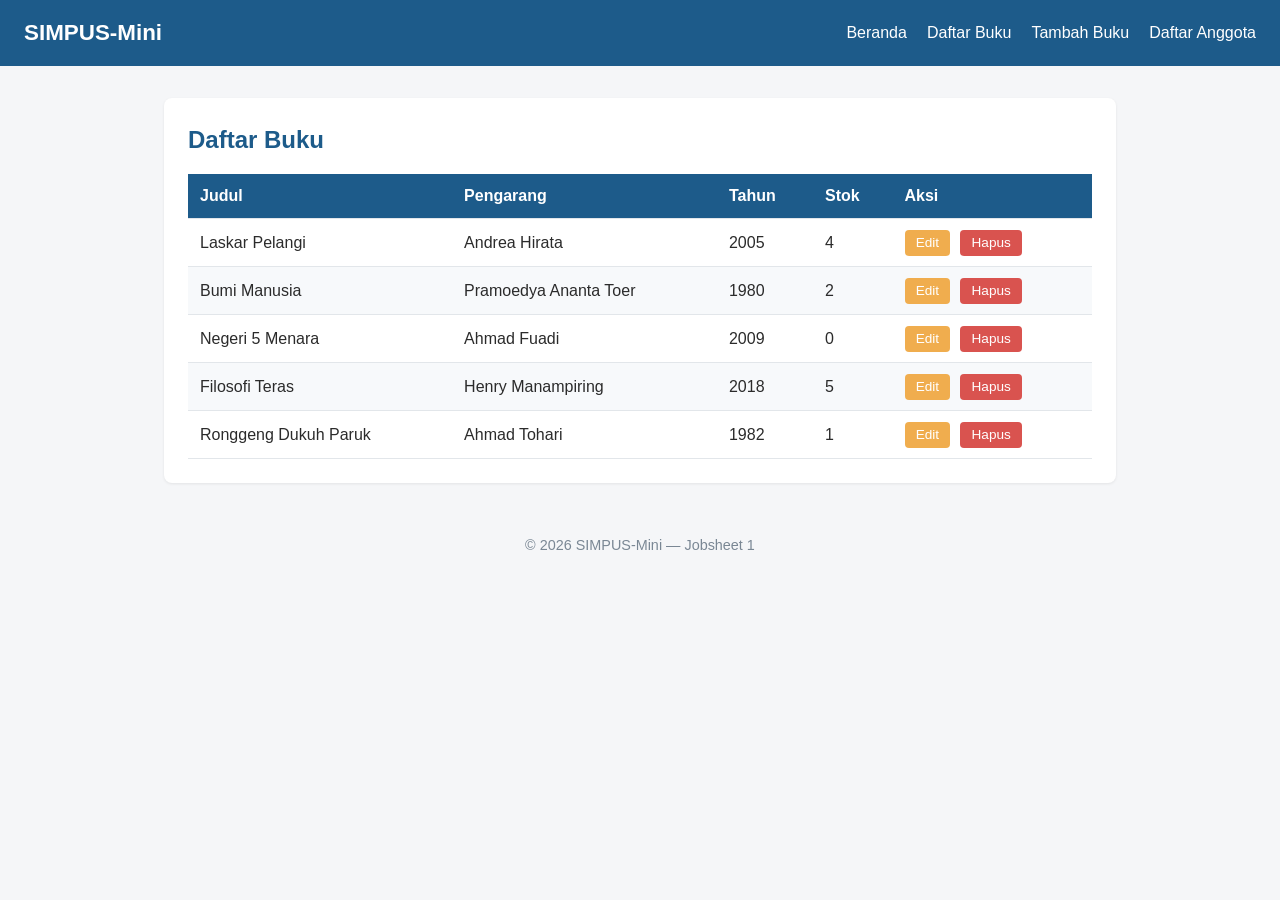
<file: jobsheet-02/buku/list.html>
<!DOCTYPE html>
<html lang="id">
<head>
    <meta charset="UTF-8">
    <title>SIMPUS-Mini | Daftar Buku</title>
    <link rel="stylesheet" href="../assets/css/style.css">
</head>
<body>
    <header>
        <h1>SIMPUS-Mini</h1>
        <nav>
            <ul>
                <li><a href="../index.html">Beranda</a></li>
                <li><a href="list.html">Daftar Buku</a></li>
                <li><a href="tambah.html">Tambah Buku</a></li>
                <li><a href="../anggota/list.html">Daftar Anggota</a></li>
            </ul>
        </nav>
    </header>

    <main>
        <section>
            <h2>Daftar Buku</h2>
            <table>
                <thead>
                    <tr>
                        <th>Judul</th>
                        <th>Pengarang</th>
                        <th>Tahun</th>
                        <th>Stok</th>
                        <th>Aksi</th>
                    </tr>
                </thead>
                <tbody>
                    <tr>
                        <td>Laskar Pelangi</td>
                        <td>Andrea Hirata</td>
                        <td>2005</td>
                        <td>4</td>
                        <td>
                            <button type="button">Edit</button>
                            <button type="button">Hapus</button>
                        </td>
                    </tr>
                    <tr>
                        <td>Bumi Manusia</td>
                        <td>Pramoedya Ananta Toer</td>
                        <td>1980</td>
                        <td>2</td>
                        <td>
                            <button type="button">Edit</button>
                            <button type="button">Hapus</button>
                        </td>
                    </tr>
                    <tr>
                        <td>Negeri 5 Menara</td>
                        <td>Ahmad Fuadi</td>
                        <td>2009</td>
                        <td>0</td>
                        <td>
                            <button type="button">Edit</button>
                            <button type="button">Hapus</button>
                        </td>
                    </tr>
                    <tr>
                        <td>Filosofi Teras</td>
                        <td>Henry Manampiring</td>
                        <td>2018</td>
                        <td>5</td>
                        <td>
                            <button type="button">Edit</button>
                            <button type="button">Hapus</button>
                        </td>
                    </tr>
                    <tr>
                        <td>Ronggeng Dukuh Paruk</td>
                        <td>Ahmad Tohari</td>
                        <td>1982</td>
                        <td>1</td>
                        <td>
                            <button type="button">Edit</button>
                            <button type="button">Hapus</button>
                        </td>
                    </tr>
                </tbody>
            </table>
        </section>
    </main>

    <footer>
        <p>&copy; 2026 SIMPUS-Mini &mdash; Jobsheet 1</p>
    </footer>
</body>
</html>
</file>
<file: jobsheet-02/assets/css/style.css>
/* ===== Reset & Base ===== */
* {
    box-sizing: border-box;
    margin: 0;
    padding: 0;
}

body {
    font-family: "Segoe UI", Arial, sans-serif;
    color: #2b2b2b;
    background-color: #f5f6f8;
    line-height: 1.5;
}

a {
    color: #1d5b8a;
    text-decoration: none;
}

a:hover {
    text-decoration: underline;
}

/* ===== Header & Navbar (Flexbox) ===== */
header {
    background-color: #1d5b8a;
    color: #fff;
    padding: 1rem 1.5rem;
    display: flex;
    align-items: center;
    justify-content: space-between;
    flex-wrap: wrap;
}

header h1 {
    font-size: 1.4rem;
}

header nav ul {
    list-style: none;
    display: flex;
    gap: 1.25rem;
}

header nav a {
    color: #fff;
    font-weight: 500;
}

/* ===== Main Layout ===== */
main {
    max-width: 1000px;
    margin: 2rem auto;
    padding: 0 1.5rem;
}

section {
    background-color: #fff;
    border-radius: 8px;
    padding: 1.5rem;
    margin-bottom: 1.5rem;
    box-shadow: 0 1px 3px rgba(0, 0, 0, 0.08);
}

section h2 {
    margin-bottom: 1rem;
    color: #1d5b8a;
}

/* ===== Kartu Statistik (CSS Grid) ===== */
main section:nth-of-type(2) {
    display: grid;
    grid-template-columns: repeat(3, 1fr);
    gap: 1rem;
}

main section:nth-of-type(2) article {
    background-color: #eef4fa;
    border-radius: 8px;
    padding: 1.25rem;
    text-align: center;
}

main section:nth-of-type(2) article h3 {
    font-size: 0.95rem;
    color: #55677a;
    margin-bottom: 0.5rem;
}

main section:nth-of-type(2) article p {
    font-size: 1.8rem;
    font-weight: 700;
    color: #1d5b8a;
}

/* ===== Tabel ===== */
table {
    width: 100%;
    border-collapse: collapse;
}

th, td {
    text-align: left;
    padding: 0.65rem 0.75rem;
    border-bottom: 1px solid #e2e6ea;
}

thead {
    background-color: #1d5b8a;
    color: #fff;
}

tbody tr:nth-child(even) {
    background-color: #f7f9fb;
}

tbody tr:hover {
    background-color: #eef4fa;
}

td button {
    padding: 0.35rem 0.7rem;
    margin-right: 0.35rem;
    border: none;
    border-radius: 4px;
    cursor: pointer;
    font-size: 0.85rem;
}

td button:first-of-type {
    background-color: #f0ad4e;
    color: #fff;
}

td button:last-of-type {
    background-color: #d9534f;
    color: #fff;
}

/* ===== Form ===== */
form p {
    margin-bottom: 1rem;
}

form label {
    display: block;
    margin-bottom: 0.35rem;
    font-weight: 600;
    color: #444;
}

form input,
form select {
    width: 100%;
    max-width: 400px;
    padding: 0.55rem 0.7rem;
    border: 1px solid #cdd4da;
    border-radius: 4px;
    font-size: 1rem;
}

form button[type="submit"] {
    background-color: #1d5b8a;
    color: #fff;
    border: none;
    padding: 0.6rem 1.5rem;
    border-radius: 4px;
    font-size: 1rem;
    cursor: pointer;
}

form button[type="submit"]:hover {
    background-color: #164869;
}

/* ===== Footer ===== */
footer {
    text-align: center;
    padding: 1.25rem;
    color: #7a8794;
    font-size: 0.9rem;
}
</file>
<file: jobsheet-03/assets/css/style.css>
/* ===== Reset & Base ===== */
* {
    box-sizing: border-box;
    margin: 0;
    padding: 0;
}

body {
    font-family: "Segoe UI", Arial, sans-serif;
    color: #2b2b2b;
    background-color: #f5f6f8;
    line-height: 1.5;
}

a {
    color: #1d5b8a;
    text-decoration: none;
}

a:hover {
    text-decoration: underline;
}

/* ===== Header & Navbar (Flexbox) ===== */
header {
    background-color: #1d5b8a;
    color: #fff;
    padding: 1rem 1.5rem;
    display: flex;
    align-items: center;
    justify-content: space-between;
    flex-wrap: wrap;
}

header h1 {
    font-size: 1.4rem;
}

header nav ul {
    list-style: none;
    display: flex;
    gap: 1.25rem;
}

header nav a {
    color: #fff;
    font-weight: 500;
}

/* ===== Main Layout ===== */
main {
    max-width: 1000px;
    margin: 2rem auto;
    padding: 0 1.5rem;
}

section {
    background-color: #fff;
    border-radius: 8px;
    padding: 1.5rem;
    margin-bottom: 1.5rem;
    box-shadow: 0 1px 3px rgba(0, 0, 0, 0.08);
}

section h2 {
    margin-bottom: 1rem;
    color: #1d5b8a;
}

/* ===== Kartu Statistik (CSS Grid) ===== */
main section:nth-of-type(2) {
    display: grid;
    grid-template-columns: repeat(3, 1fr);
    gap: 1rem;
}

main section:nth-of-type(2) article {
    background-color: #eef4fa;
    border-radius: 8px;
    padding: 1.25rem;
    text-align: center;
}

main section:nth-of-type(2) article h3 {
    font-size: 0.95rem;
    color: #55677a;
    margin-bottom: 0.5rem;
}

main section:nth-of-type(2) article p {
    font-size: 1.8rem;
    font-weight: 700;
    color: #1d5b8a;
}

/* ===== Tabel ===== */
table {
    width: 100%;
    border-collapse: collapse;
}

th, td {
    text-align: left;
    padding: 0.65rem 0.75rem;
    border-bottom: 1px solid #e2e6ea;
}

thead {
    background-color: #1d5b8a;
    color: #fff;
}

tbody tr:nth-child(even) {
    background-color: #f7f9fb;
}

tbody tr:hover {
    background-color: #eef4fa;
}

td button {
    padding: 0.35rem 0.7rem;
    margin-right: 0.35rem;
    border: none;
    border-radius: 4px;
    cursor: pointer;
    font-size: 0.85rem;
}

td button:first-of-type {
    background-color: #f0ad4e;
    color: #fff;
}

td button:last-of-type {
    background-color: #d9534f;
    color: #fff;
}

/* ===== Form ===== */
form p {
    margin-bottom: 1rem;
}

form label {
    display: block;
    margin-bottom: 0.35rem;
    font-weight: 600;
    color: #444;
}

form input,
form select {
    width: 100%;
    max-width: 400px;
    padding: 0.55rem 0.7rem;
    border: 1px solid #cdd4da;
    border-radius: 4px;
    font-size: 1rem;
}

form button[type="submit"] {
    background-color: #1d5b8a;
    color: #fff;
    border: none;
    padding: 0.6rem 1.5rem;
    border-radius: 4px;
    font-size: 1rem;
    cursor: pointer;
}

form button[type="submit"]:hover {
    background-color: #164869;
}

/* ===== Footer ===== */
footer {
    text-align: center;
    padding: 1.25rem;
    color: #7a8794;
    font-size: 0.9rem;
}

/* ===== Tabel Responsif ===== */
.table-responsive {
    overflow-x: auto;
}

/* ===== Hamburger Menu (checkbox hack) ===== */
.nav-toggle {
    display: none;
}

.nav-toggle-label {
    display: none;
    font-size: 1.6rem;
    color: #fff;
    cursor: pointer;
}

/* ===== Responsive Breakpoints ===== */

/* Tablet ke bawah */
@media (max-width: 768px) {
    main section:nth-of-type(2) {
        grid-template-columns: repeat(2, 1fr);
    }
}

/* Mobile */
@media (max-width: 480px) {
    header {
        position: relative;
    }

    .nav-toggle-label {
        display: block;
    }

    header nav {
        display: none;
        width: 100%;
        order: 3;
        margin-top: 1rem;
    }

    .nav-toggle:checked ~ nav {
        display: block;
    }

    header nav ul {
        flex-direction: column;
        gap: 0.75rem;
    }

    main section:nth-of-type(2) {
        grid-template-columns: 1fr;
    }

    form input,
    form select {
        max-width: 100%;
    }
}
</file>
<file: jobsheet-04/assets/css/style.css>
/* ===== Reset & Base ===== */
* {
    box-sizing: border-box;
    margin: 0;
    padding: 0;
}

body {
    font-family: "Segoe UI", Arial, sans-serif;
    color: #2b2b2b;
    background-color: #f5f6f8;
    line-height: 1.5;
}

a {
    color: #1d5b8a;
    text-decoration: none;
}

a:hover {
    text-decoration: underline;
}

/* ===== Header & Navbar (Flexbox) ===== */
header {
    background-color: #1d5b8a;
    color: #fff;
    padding: 1rem 1.5rem;
    display: flex;
    align-items: center;
    justify-content: space-between;
    flex-wrap: wrap;
}

header h1 {
    font-size: 1.4rem;
}

header nav ul {
    list-style: none;
    display: flex;
    gap: 1.25rem;
}

header nav a {
    color: #fff;
    font-weight: 500;
}

/* ===== Main Layout ===== */
main {
    max-width: 1000px;
    margin: 2rem auto;
    padding: 0 1.5rem;
}

section {
    background-color: #fff;
    border-radius: 8px;
    padding: 1.5rem;
    margin-bottom: 1.5rem;
    box-shadow: 0 1px 3px rgba(0, 0, 0, 0.08);
}

section h2 {
    margin-bottom: 1rem;
    color: #1d5b8a;
}

/* ===== Kartu Statistik (CSS Grid) ===== */
main section:nth-of-type(2) {
    display: grid;
    grid-template-columns: repeat(3, 1fr);
    gap: 1rem;
}

main section:nth-of-type(2) article {
    background-color: #eef4fa;
    border-radius: 8px;
    padding: 1.25rem;
    text-align: center;
}

main section:nth-of-type(2) article h3 {
    font-size: 0.95rem;
    color: #55677a;
    margin-bottom: 0.5rem;
}

main section:nth-of-type(2) article p {
    font-size: 1.8rem;
    font-weight: 700;
    color: #1d5b8a;
}

/* ===== Tabel ===== */
table {
    width: 100%;
    border-collapse: collapse;
}

th, td {
    text-align: left;
    padding: 0.65rem 0.75rem;
    border-bottom: 1px solid #e2e6ea;
}

thead {
    background-color: #1d5b8a;
    color: #fff;
}

tbody tr:nth-child(even) {
    background-color: #f7f9fb;
}

tbody tr:hover {
    background-color: #eef4fa;
}

td button {
    padding: 0.35rem 0.7rem;
    margin-right: 0.35rem;
    border: none;
    border-radius: 4px;
    cursor: pointer;
    font-size: 0.85rem;
}

td button:first-of-type {
    background-color: #f0ad4e;
    color: #fff;
}

td button:last-of-type {
    background-color: #d9534f;
    color: #fff;
}

/* ===== Form ===== */
form p {
    margin-bottom: 1rem;
}

form label {
    display: block;
    margin-bottom: 0.35rem;
    font-weight: 600;
    color: #444;
}

form input,
form select {
    width: 100%;
    max-width: 400px;
    padding: 0.55rem 0.7rem;
    border: 1px solid #cdd4da;
    border-radius: 4px;
    font-size: 1rem;
}

form button[type="submit"] {
    background-color: #1d5b8a;
    color: #fff;
    border: none;
    padding: 0.6rem 1.5rem;
    border-radius: 4px;
    font-size: 1rem;
    cursor: pointer;
}

form button[type="submit"]:hover {
    background-color: #164869;
}

/* ===== Footer ===== */
footer {
    text-align: center;
    padding: 1.25rem;
    color: #7a8794;
    font-size: 0.9rem;
}

/* ===== Tabel Responsif ===== */
.table-responsive {
    overflow-x: auto;
}

/* ===== Hamburger Menu (checkbox hack) ===== */
.nav-toggle {
    display: none;
}

.nav-toggle-label {
    display: none;
    font-size: 1.6rem;
    color: #fff;
    cursor: pointer;
}

/* ===== Responsive Breakpoints ===== */

/* Tablet ke bawah */
@media (max-width: 768px) {
    main section:nth-of-type(2) {
        grid-template-columns: repeat(2, 1fr);
    }
}

/* Mobile */
@media (max-width: 480px) {
    header {
        position: relative;
    }

    .nav-toggle-label {
        display: block;
    }

    header nav {
        display: none;
        width: 100%;
        order: 3;
        margin-top: 1rem;
    }

    .nav-toggle:checked ~ nav {
        display: block;
    }

    header nav ul {
        flex-direction: column;
        gap: 0.75rem;
    }

    main section:nth-of-type(2) {
        grid-template-columns: 1fr;
    }

    form input,
    form select {
        max-width: 100%;
    }
}
</file>
<file: jobsheet-05/assets/css/style.css>
/* ===== Reset & Base ===== */
* {
    box-sizing: border-box;
    margin: 0;
    padding: 0;
}

body {
    font-family: "Segoe UI", Arial, sans-serif;
    color: #2b2b2b;
    background-color: #f5f6f8;
    line-height: 1.5;
}

a {
    color: #1d5b8a;
    text-decoration: none;
}

a:hover {
    text-decoration: underline;
}

/* ===== Header & Navbar (Flexbox) ===== */
header {
    background-color: #1d5b8a;
    color: #fff;
    padding: 1rem 1.5rem;
    display: flex;
    align-items: center;
    justify-content: space-between;
    flex-wrap: wrap;
}

header h1 {
    font-size: 1.4rem;
}

header nav ul {
    list-style: none;
    display: flex;
    gap: 1.25rem;
}

header nav a {
    color: #fff;
    font-weight: 500;
}

/* ===== Main Layout ===== */
main {
    max-width: 1000px;
    margin: 2rem auto;
    padding: 0 1.5rem;
}

section {
    background-color: #fff;
    border-radius: 8px;
    padding: 1.5rem;
    margin-bottom: 1.5rem;
    box-shadow: 0 1px 3px rgba(0, 0, 0, 0.08);
}

section h2 {
    margin-bottom: 1rem;
    color: #1d5b8a;
}

/* ===== Kartu Statistik (CSS Grid) ===== */
main section:nth-of-type(2) {
    display: grid;
    grid-template-columns: repeat(3, 1fr);
    gap: 1rem;
}

main section:nth-of-type(2) article {
    background-color: #eef4fa;
    border-radius: 8px;
    padding: 1.25rem;
    text-align: center;
}

main section:nth-of-type(2) article h3 {
    font-size: 0.95rem;
    color: #55677a;
    margin-bottom: 0.5rem;
}

main section:nth-of-type(2) article p {
    font-size: 1.8rem;
    font-weight: 700;
    color: #1d5b8a;
}

/* ===== Tabel ===== */
table {
    width: 100%;
    border-collapse: collapse;
}

th, td {
    text-align: left;
    padding: 0.65rem 0.75rem;
    border-bottom: 1px solid #e2e6ea;
}

thead {
    background-color: #1d5b8a;
    color: #fff;
}

tbody tr:nth-child(even) {
    background-color: #f7f9fb;
}

tbody tr:hover {
    background-color: #eef4fa;
}

td button {
    padding: 0.35rem 0.7rem;
    margin-right: 0.35rem;
    border: none;
    border-radius: 4px;
    cursor: pointer;
    font-size: 0.85rem;
}

td button:first-of-type {
    background-color: #f0ad4e;
    color: #fff;
}

td button:last-of-type {
    background-color: #d9534f;
    color: #fff;
}

/* ===== Form ===== */
form p {
    margin-bottom: 1rem;
}

form label {
    display: block;
    margin-bottom: 0.35rem;
    font-weight: 600;
    color: #444;
}

form input,
form select {
    width: 100%;
    max-width: 400px;
    padding: 0.55rem 0.7rem;
    border: 1px solid #cdd4da;
    border-radius: 4px;
    font-size: 1rem;
}

form button[type="submit"] {
    background-color: #1d5b8a;
    color: #fff;
    border: none;
    padding: 0.6rem 1.5rem;
    border-radius: 4px;
    font-size: 1rem;
    cursor: pointer;
}

form button[type="submit"]:hover {
    background-color: #164869;
}

/* ===== Footer ===== */
footer {
    text-align: center;
    padding: 1.25rem;
    color: #7a8794;
    font-size: 0.9rem;
}

/* ===== Tabel Responsif ===== */
.table-responsive {
    overflow-x: auto;
}

/* ===== Hamburger Menu (JS-driven) ===== */
.nav-toggle-label {
    display: none;
    font-size: 1.6rem;
    color: #fff;
    background: none;
    border: none;
    cursor: pointer;
}

/* ===== Pesan Error Validasi ===== */
.error {
    display: block;
    color: #d9534f;
    font-size: 0.85rem;
    margin-top: 0.25rem;
}

/* ===== Kolom Pencarian ===== */
.search-box {
    margin-bottom: 1rem;
}

.search-box input {
    width: 100%;
    max-width: 320px;
    padding: 0.5rem 0.75rem;
    border: 1px solid #cdd4da;
    border-radius: 4px;
}

/* ===== Responsive Breakpoints ===== */

/* Tablet ke bawah */
@media (max-width: 768px) {
    main section:nth-of-type(2) {
        grid-template-columns: repeat(2, 1fr);
    }
}

/* Mobile */
@media (max-width: 480px) {
    header {
        position: relative;
    }

    .nav-toggle-label {
        display: block;
    }

    header nav {
        display: none;
        width: 100%;
        order: 3;
        margin-top: 1rem;
    }

    header nav.nav-open {
        display: block;
    }

    header nav ul {
        flex-direction: column;
        gap: 0.75rem;
    }

    main section:nth-of-type(2) {
        grid-template-columns: 1fr;
    }

    form input,
    form select {
        max-width: 100%;
    }
}
</file>
<file: jobsheet-06-modif/assets/css/style.css>
/* ===== Reset & Base ===== */
* {
    box-sizing: border-box;
    margin: 0;
    padding: 0;
}

body {
    font-family: "Segoe UI", Arial, sans-serif;
    color: #2b2b2b;
    background-color: #f5f6f8;
    line-height: 1.5;
}

a {
    color: #be185d;
    text-decoration: none;
}

a:hover {
    text-decoration: underline;
}

/* ===== Header & Navbar (Flexbox) ===== */
header {
    background-color: #be185d;
    color: #fff;
    padding: 1rem 1.5rem;
    display: flex;
    align-items: center;
    justify-content: space-between;
    flex-wrap: wrap;
}

header h1 {
    font-size: 1.4rem;
}

header nav ul {
    list-style: none;
    display: flex;
    gap: 1.25rem;
}

header nav a {
    color: #fff;
    font-weight: 500;
}

/* ===== Main Layout ===== */
main {
    max-width: 1000px;
    margin: 2rem auto;
    padding: 0 1.5rem;
}

section {
    background-color: #fff;
    border-radius: 8px;
    padding: 1.5rem;
    margin-bottom: 1.5rem;
    box-shadow: 0 1px 3px rgba(0, 0, 0, 0.08);
}

section h2 {
    margin-bottom: 1rem;
    color: #be185d;
}

/* ===== Kartu Statistik (CSS Grid) ===== */
main section:nth-of-type(2) {
    display: grid;
    grid-template-columns: repeat(3, 1fr);
    gap: 1rem;
}

main section:nth-of-type(2) article {
    background-color: #fff1f2;
    border-radius: 8px;
    padding: 1.25rem;
    text-align: center;
}

main section:nth-of-type(2) article h3 {
    font-size: 0.95rem;
    color: #55677a;
    margin-bottom: 0.5rem;
}

main section:nth-of-type(2) article p {
    font-size: 1.8rem;
    font-weight: 700;
    color: #be185d;
}

/* ===== Tabel ===== */
table {
    width: 100%;
    border-collapse: collapse;
}

th, td {
    text-align: left;
    padding: 0.65rem 0.75rem;
    border-bottom: 1px solid #e2e6ea;
}

thead {
    background-color: #be185d;
    color: #fff;
}

tbody tr:nth-child(even) {
    background-color: #f7f9fb;
}

tbody tr:hover {
    background-color: #fff1f2;
}

td button {
    padding: 0.35rem 0.7rem;
    margin-right: 0.35rem;
    border: none;
    border-radius: 4px;
    cursor: pointer;
    font-size: 0.85rem;
}

td button:first-of-type {
    background-color: #f0ad4e;
    color: #fff;
}

td button:last-of-type {
    background-color: #d9534f;
    color: #fff;
}

/* ===== Form ===== */
form p {
    margin-bottom: 1rem;
}

form label {
    display: block;
    margin-bottom: 0.35rem;
    font-weight: 600;
    color: #444;
}

form input,
form select {
    width: 100%;
    max-width: 400px;
    padding: 0.55rem 0.7rem;
    border: 1px solid #cdd4da;
    border-radius: 4px;
    font-size: 1rem;
}

form button[type="submit"] {
    background-color: #be185d;
    color: #fff;
    border: none;
    padding: 0.6rem 1.5rem;
    border-radius: 4px;
    font-size: 1rem;
    cursor: pointer;
}

form button[type="submit"]:hover {
    background-color: #164869;
}

/* ===== Footer ===== */
footer {
    text-align: center;
    padding: 1.25rem;
    color: #7a8794;
    font-size: 0.9rem;
}

/* ===== Tabel Responsif ===== */
.table-responsive {
    overflow-x: auto;
}

/* ===== Hamburger Menu (JS-driven) ===== */
.nav-toggle-label {
    display: none;
    font-size: 1.6rem;
    color: #fff;
    background: none;
    border: none;
    cursor: pointer;
}

/* ===== Pesan Error Validasi ===== */
.error {
    display: block;
    color: #d9534f;
    font-size: 0.85rem;
    margin-top: 0.25rem;
}

/* ===== Kolom Pencarian ===== */
.search-box {
    margin-bottom: 1rem;
}

.search-box input {
    width: 100%;
    max-width: 320px;
    padding: 0.5rem 0.75rem;
    border: 1px solid #cdd4da;
    border-radius: 4px;
}

/* ===== Responsive Breakpoints ===== */

/* Tablet ke bawah */
@media (max-width: 768px) {
    main section:nth-of-type(2) {
        grid-template-columns: repeat(2, 1fr);
    }
}

/* Mobile */
@media (max-width: 480px) {
    header {
        position: relative;
    }

    .nav-toggle-label {
        display: block;
    }

    header nav {
        display: none;
        width: 100%;
        order: 3;
        margin-top: 1rem;
    }

    header nav.nav-open {
        display: block;
    }

    header nav ul {
        flex-direction: column;
        gap: 0.75rem;
    }

    main section:nth-of-type(2) {
        grid-template-columns: 1fr;
    }

    form input,
    form select {
        max-width: 100%;
    }
}
</file>
<file: jobsheet-06/assets/css/style.css>
/* ===== Reset & Base ===== */
* {
    box-sizing: border-box;
    margin: 0;
    padding: 0;
}

body {
    font-family: "Segoe UI", Arial, sans-serif;
    color: #2b2b2b;
    background-color: #f5f6f8;
    line-height: 1.5;
}

a {
    color: #1d5b8a;
    text-decoration: none;
}

a:hover {
    text-decoration: underline;
}

/* ===== Header & Navbar (Flexbox) ===== */
header {
    background-color: #1d5b8a;
    color: #fff;
    padding: 1rem 1.5rem;
    display: flex;
    align-items: center;
    justify-content: space-between;
    flex-wrap: wrap;
}

header h1 {
    font-size: 1.4rem;
}

header nav ul {
    list-style: none;
    display: flex;
    gap: 1.25rem;
}

header nav a {
    color: #fff;
    font-weight: 500;
}

/* ===== Main Layout ===== */
main {
    max-width: 1000px;
    margin: 2rem auto;
    padding: 0 1.5rem;
}

section {
    background-color: #fff;
    border-radius: 8px;
    padding: 1.5rem;
    margin-bottom: 1.5rem;
    box-shadow: 0 1px 3px rgba(0, 0, 0, 0.08);
}

section h2 {
    margin-bottom: 1rem;
    color: #1d5b8a;
}

/* ===== Kartu Statistik (CSS Grid) ===== */
main section:nth-of-type(2) {
    display: grid;
    grid-template-columns: repeat(3, 1fr);
    gap: 1rem;
}

main section:nth-of-type(2) article {
    background-color: #eef4fa;
    border-radius: 8px;
    padding: 1.25rem;
    text-align: center;
}

main section:nth-of-type(2) article h3 {
    font-size: 0.95rem;
    color: #55677a;
    margin-bottom: 0.5rem;
}

main section:nth-of-type(2) article p {
    font-size: 1.8rem;
    font-weight: 700;
    color: #1d5b8a;
}

/* ===== Tabel ===== */
table {
    width: 100%;
    border-collapse: collapse;
}

th, td {
    text-align: left;
    padding: 0.65rem 0.75rem;
    border-bottom: 1px solid #e2e6ea;
}

thead {
    background-color: #1d5b8a;
    color: #fff;
}

tbody tr:nth-child(even) {
    background-color: #f7f9fb;
}

tbody tr:hover {
    background-color: #eef4fa;
}

td button {
    padding: 0.35rem 0.7rem;
    margin-right: 0.35rem;
    border: none;
    border-radius: 4px;
    cursor: pointer;
    font-size: 0.85rem;
}

td button:first-of-type {
    background-color: #f0ad4e;
    color: #fff;
}

td button:last-of-type {
    background-color: #d9534f;
    color: #fff;
}

/* ===== Form ===== */
form p {
    margin-bottom: 1rem;
}

form label {
    display: block;
    margin-bottom: 0.35rem;
    font-weight: 600;
    color: #444;
}

form input,
form select {
    width: 100%;
    max-width: 400px;
    padding: 0.55rem 0.7rem;
    border: 1px solid #cdd4da;
    border-radius: 4px;
    font-size: 1rem;
}

form button[type="submit"] {
    background-color: #1d5b8a;
    color: #fff;
    border: none;
    padding: 0.6rem 1.5rem;
    border-radius: 4px;
    font-size: 1rem;
    cursor: pointer;
}

form button[type="submit"]:hover {
    background-color: #164869;
}

/* ===== Footer ===== */
footer {
    text-align: center;
    padding: 1.25rem;
    color: #7a8794;
    font-size: 0.9rem;
}

/* ===== Tabel Responsif ===== */
.table-responsive {
    overflow-x: auto;
}

/* ===== Hamburger Menu (JS-driven) ===== */
.nav-toggle-label {
    display: none;
    font-size: 1.6rem;
    color: #fff;
    background: none;
    border: none;
    cursor: pointer;
}

/* ===== Pesan Error Validasi ===== */
.error {
    display: block;
    color: #d9534f;
    font-size: 0.85rem;
    margin-top: 0.25rem;
}

/* ===== Kolom Pencarian ===== */
.search-box {
    margin-bottom: 1rem;
}

.search-box input {
    width: 100%;
    max-width: 320px;
    padding: 0.5rem 0.75rem;
    border: 1px solid #cdd4da;
    border-radius: 4px;
}

/* ===== Responsive Breakpoints ===== */

/* Tablet ke bawah */
@media (max-width: 768px) {
    main section:nth-of-type(2) {
        grid-template-columns: repeat(2, 1fr);
    }
}

/* Mobile */
@media (max-width: 480px) {
    header {
        position: relative;
    }

    .nav-toggle-label {
        display: block;
    }

    header nav {
        display: none;
        width: 100%;
        order: 3;
        margin-top: 1rem;
    }

    header nav.nav-open {
        display: block;
    }

    header nav ul {
        flex-direction: column;
        gap: 0.75rem;
    }

    main section:nth-of-type(2) {
        grid-template-columns: 1fr;
    }

    form input,
    form select {
        max-width: 100%;
    }
}
</file>
<file: jobsheet-03-bootstrap/assets/css/style.css>
/* Override kecil di atas Bootstrap agar tetap konsisten dengan warna brand SIMPUS-Mini */

.navbar-brand,
.nav-link {
    color: #fff !important;
}

.nav-link:hover,
.nav-link.active {
    color: #d9e8f5 !important;
}

form button[type="submit"]:hover,
button[type="submit"]:hover {
    background-color: #164869 !important;
}
</file>
